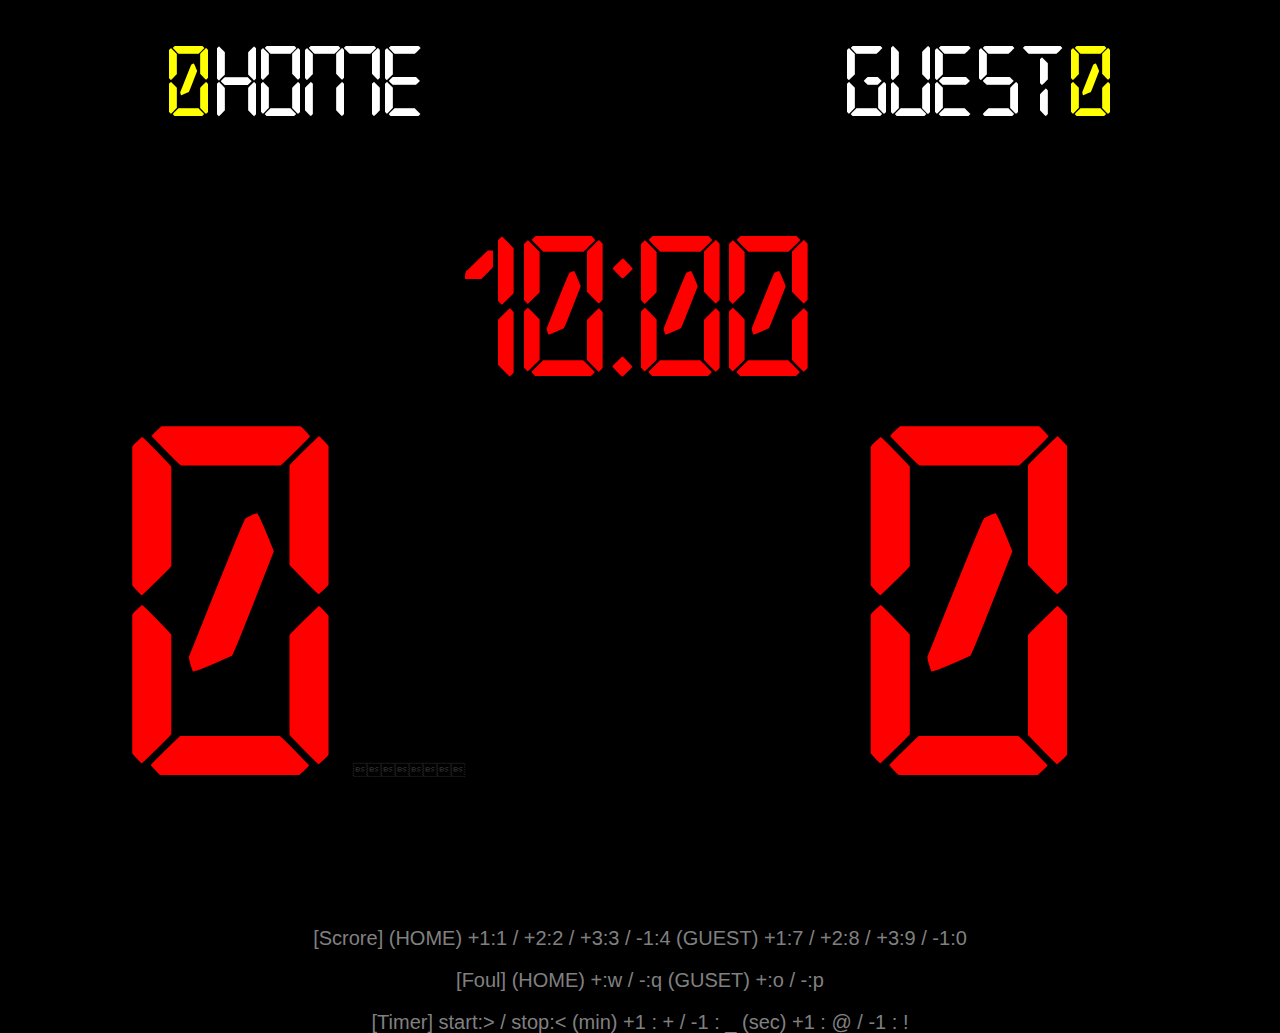
<file: final_project/index.html>
<!DOCTYPE html>
<html lang="en">
<head>
  <meta charset="UTF-8">
  <meta name="viewport" content="width=device-width, initial-scale=1.0">
  <meta http-equiv="X-UA-Compatible" content="ie=edge">

  <!-- jQuery -->
  <script
  src="https://code.jquery.com/jquery-3.2.1.min.js"
  integrity="sha256-hwg4gsxgFZhOsEEamdOYGBf13FyQuiTwlAQgxVSNgt4="
  crossorigin="anonymous"></script>

  <!-- bootstrap CSS -->
  <link rel="stylesheet" href="https://maxcdn.bootstrapcdn.com/bootstrap/3.3.7/css/bootstrap.min.css" integrity="sha384-BVYiiSIFeK1dGmJRAkycuHAHRg32OmUcww7on3RYdg4Va+PmSTsz/K68vbdEjh4u" crossorigin="anonymous">

  
  <title>籃球計分器</title>
  <link rel="stylesheet" href="style.css">  
</head>
<body>

  <div class="container">

  <!-- 球隊名稱&犯規 -->
    <div class="row text-center">
      <div class="col-md-5">
        <span class="foul-font" id ="foulOne">0</span>
        <span class="team-font">HOME</span>
      </div>

      <div class="col-md-5 col-md-offset-2">
        <span class="team-font">GUEST</span>
        <span class="foul-font" id ="foulTwo">0</span>
      </div>
    </div>

<!-- 大錶 -->
    <div class="row">

      <div class ="col text-center">
  
        <p class="timer"><span id ="time-font" class="min">10</span><span id ="time-font">:</span><span id ="time-font" class="sec">00</span>

      </div>
    </div>

<!-- 比分 -->
    <div class="row">

      <div class="col-md-5 text-center">
        <span class="score-font" id="scoreOne">0</span>
      </div>

      <div class="col-md-5 col-md-offset-2 text-center">
        <span class="score-font" id="scoreTwo">0</span>
      </div>
    </div>

<!-- 使用說明 -->
    <div class="row">

      <div class ="col text-center">
        
        <h1>[Scrore] (HOME) +1:1 / +2:2 / +3:3 / -1:4 (GUEST) +1:7 / +2:8 / +3:9 / -1:0</h1>
        <h1>[Foul] (HOME) +:w / -:q (GUSET) +:o / -:p</h1>
        <h1>[Timer] start:> / stop:< (min) +1 : + / -1 : _ (sec) +1 : @ / -1 : !

      </div>
    </div>
    
  </div>

  <script src="index.js"></script>
</body>
</html>
</file>
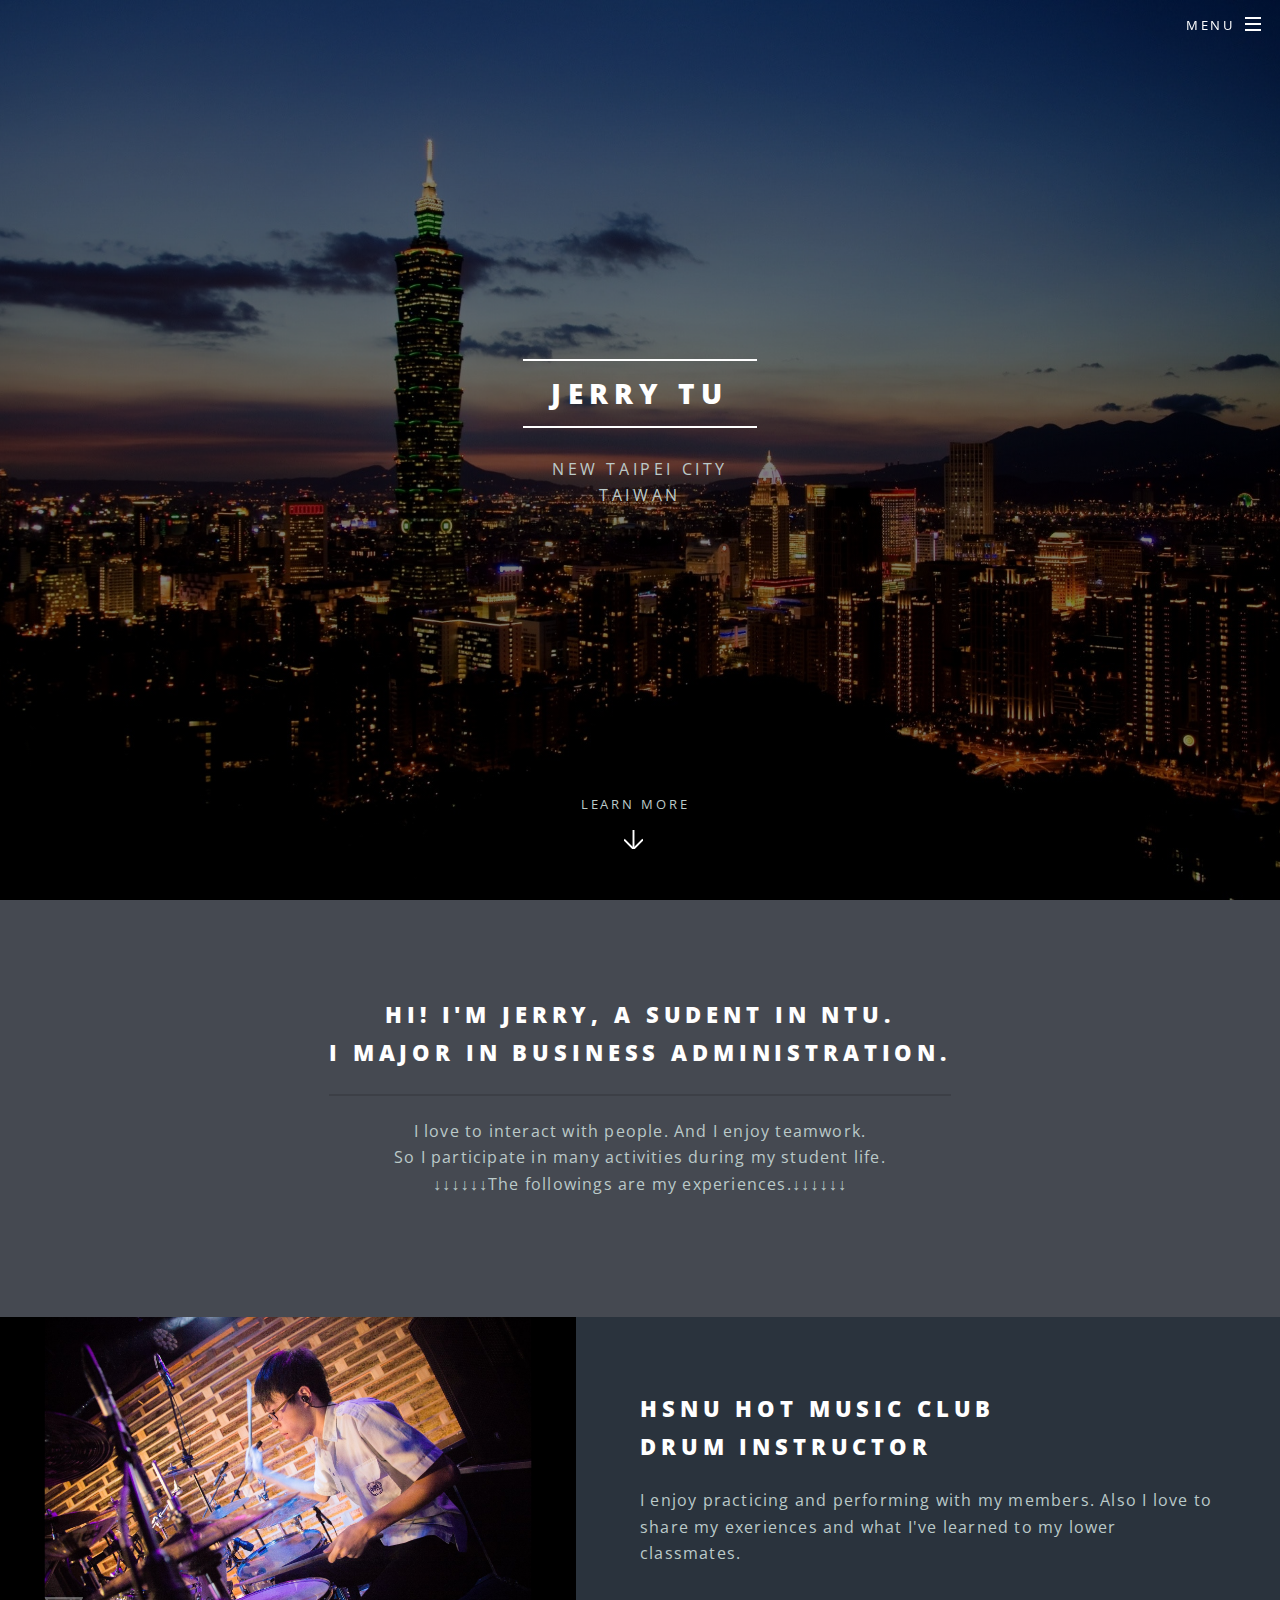
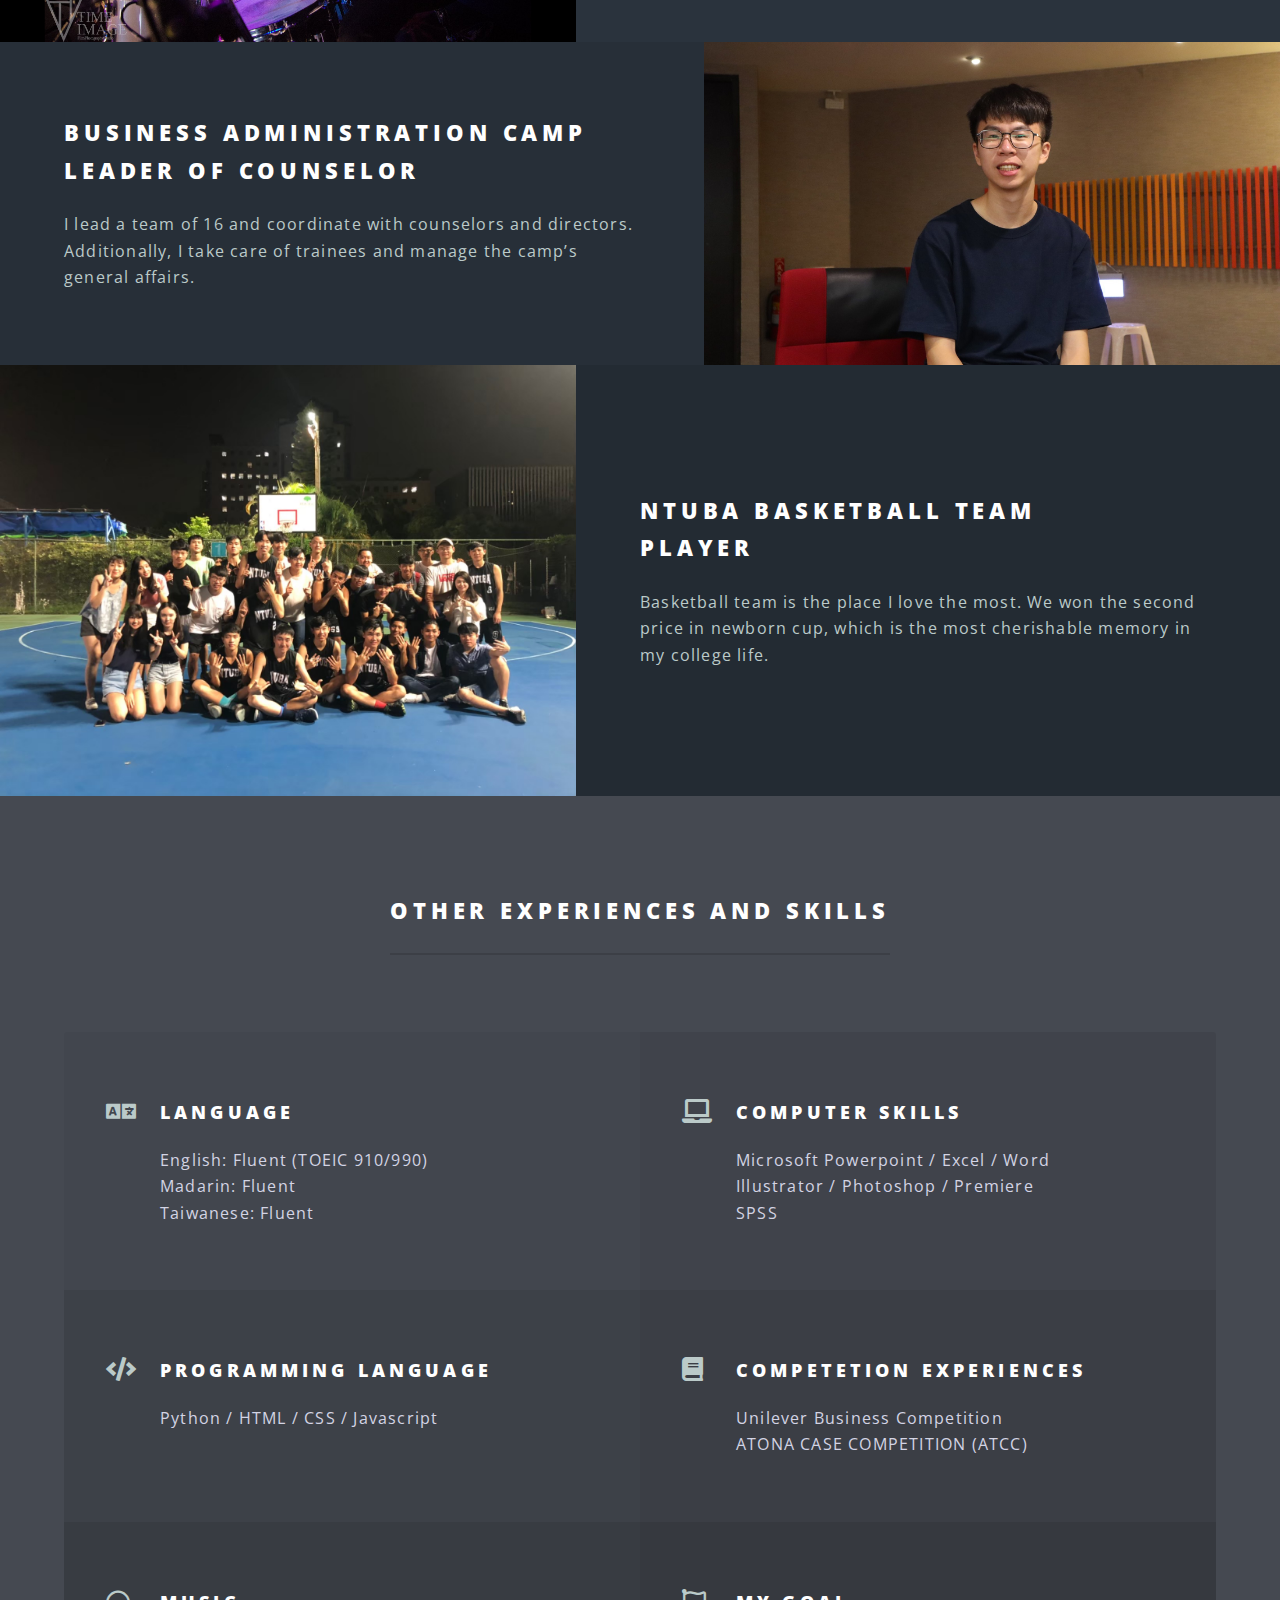
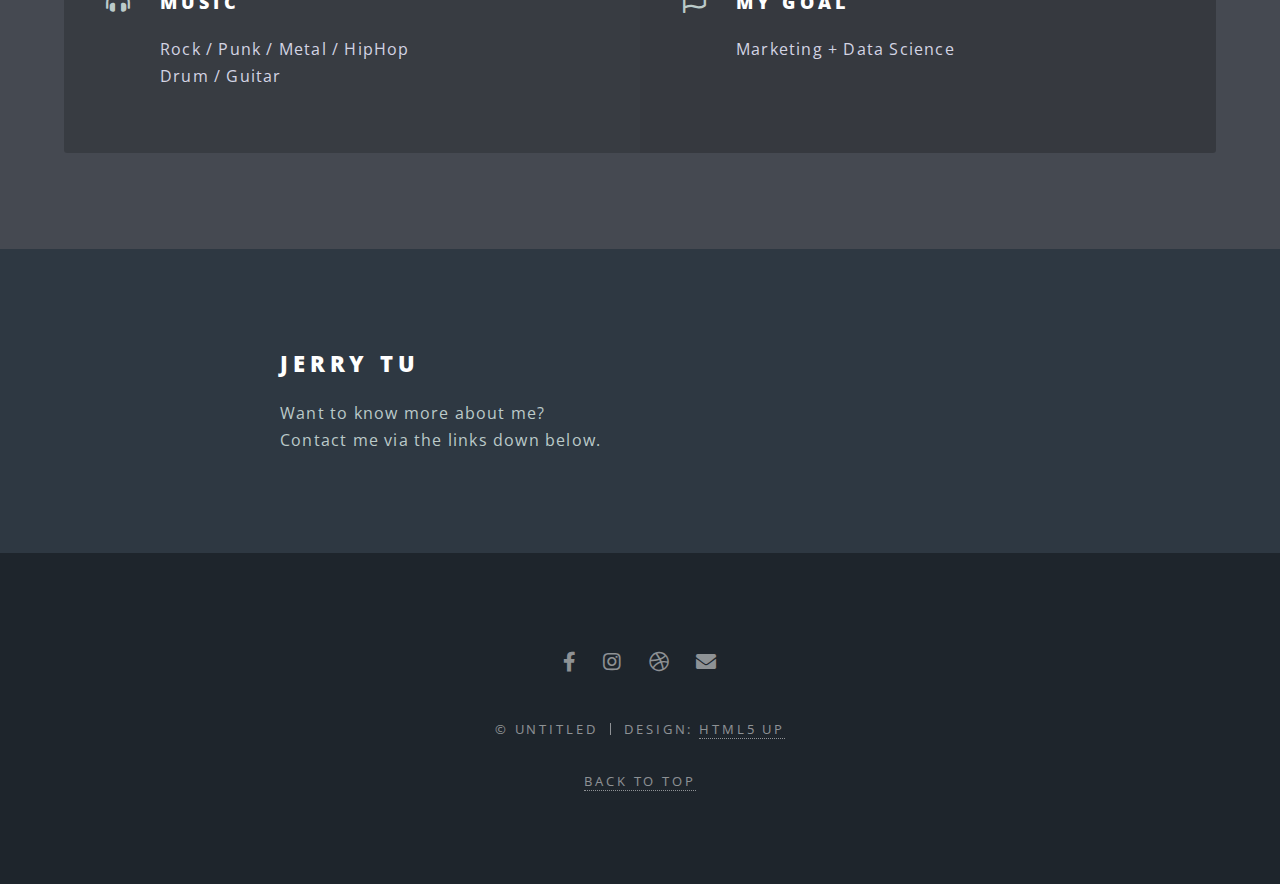
<file: online resume/index.html>
<!DOCTYPE HTML>
<!--
	Spectral by HTML5 UP
	html5up.net | @ajlkn
	Free for personal and commercial use under the CCA 3.0 license (html5up.net/license)
-->
<html>
	<head>
		<title>Jerry Tu</title>
		<meta charset="utf-8" />
		<meta name="viewport" content="width=device-width, initial-scale=1, user-scalable=no" />
		<link rel="stylesheet" href="assets/css/main.css" />
		<noscript><link rel="stylesheet" href="assets/css/noscript.css" /></noscript>
	</head>
	<body class="landing is-preload">

		<!-- Page Wrapper -->
			<div id="page-wrapper">

				<!-- Header -->
					<header id="header" class="alt">
						<h1><a href="index.html">Jerry Tu</a></h1>
						<nav id="nav">
							<ul>
								<li class="special">
									<a href="#menu" class="menuToggle"><span>Menu</span></a>
									<div id="menu">
										<ul>
											<li><a href="#banner" class="more scrolly">Home</a></li>
											<li><a href="#one" class="more scrolly">1. Introduction</a></li>
											<li><a href="#two" class="more scrolly">2. Experiences</a></li>
											<li><a href="#three" class="more scrolly">3. Experiences and Skills</a></li>
											<li><a href="https://www.facebook.com/jerry.tu.754">Facebook</a></li>
											<li><a href="https://www.instagram.com/wrayth_0609/">Instagram</a></li>
											<li><a href="mailto:jerrytu0609@gmail.com">Mail</a></li>
										</ul>
									</div>
								</li>
							</ul>
						</nav>
					</header>

				<!-- Banner -->
					<section id="banner">
						<div class="inner">
							<h2>Jerry Tu</h2>
							<p>New Taipei City<br />
							Taiwan</p>
						</div>
						<a href="#one" class="more scrolly">Learn More</a>
					</section>

				<!-- One -->
					<section id="one" class="wrapper style1 special">
						<div class="inner">
							<header class="major">
								<h2>Hi! I'm Jerry, a sudent in NTU.<br />
								I major in business administration.</h2>
								<p>I love to interact with people. And I enjoy teamwork.<br />
								So I participate in many activities during my student life.<br />
								↓↓↓↓↓↓The followings are my experiences.↓↓↓↓↓↓</p>
							</header>
						</div>
					</section>

				<!-- Two -->
					<section id="two" class="wrapper alt style2">
						<section class="spotlight">
							<div class="image"><img src="images/IMG_2576.PNG" alt="" /></div><div class="content">
								<h2>HSNU Hot Music Club<br />
								Drum Instructor</h2>
								<p>I enjoy practicing and performing with my members. Also I love to share my exeriences and what I've learned to my lower classmates.</p>
							</div>
						</section>
						<section class="spotlight">
							<div class="image"><img src="images/65859941_1333055730182177_6651417647164424192_o.jpg" alt="" /></div><div class="content">
								<h2>Business Administration Camp<br />
								leader of Counselor</h2>
								<p>I lead a team of 16 and coordinate with counselors and directors. Additionally, I take care of trainees and manage the camp’s general affairs.</p>
							</div>
						</section>
						<section class="spotlight">
							<div class="image"><img src="images/2019530_200605_0026.jpg" alt="" /></div><div class="content">
								<h2>NTUBA Basketball Team<br />
								Player</h2>
								<p>Basketball team is the place I love the most. We won the second price in newborn cup, which is the most cherishable memory in my college life.</p>
							</div>
						</section>
					</section>

				<!-- Three -->
					<section id="three" class="wrapper style3 special">
						<div class="inner">
							<header class="major">
								<h2>Other Experiences and Skills</h2>
							</header>
							<ul class="features">
								<li class="icon solid fa-language">
									<h3>Language</h3>
									<p>English: Fluent (TOEIC 910/990)<br />
										Madarin: Fluent<br />
										Taiwanese: Fluent</p>
								</li>
								<li class="icon solid fa-laptop">
									<h3>Computer Skills</h3>
									<p>Microsoft Powerpoint / Excel / Word<br />
										Illustrator / Photoshop / Premiere<br />
										SPSS</p>
								</li>
								<li class="icon solid fa-code">
									<h3>Programming Language</h3>
									<p>Python / HTML / CSS / Javascript</p>
								</li>
								<li class="icon solid fa-book">
									<h3>Competetion Experiences</h3>
									<p>Unilever Business Competition<br />
										ATONA CASE COMPETITION (ATCC)</p>
								</li>
								<li class="icon solid fa-headphones-alt">
									<h3>Music</h3>
									<p>Rock / Punk / Metal / HipHop<br />
										Drum / Guitar
									</p>
								</li>
								<li class="icon fa-flag">
									<h3>My Goal</h3>
									<p>Marketing + Data Science</p>
								</li>
							</ul>
						</div>
					</section>

				<!-- CTA -->
					<section id="cta" class="wrapper style4">
						<div class="inner">
							<header>
								<h2>Jerry Tu</h2>
								<p>Want to know more about me?<br />
									Contact me via the links down below.</p>
							</header>
						</div>
					</section>

				<!-- Footer -->
					<footer id="footer">
						<ul class="icons">
							<li><a href="https://www.facebook.com/jerry.tu.754" class="icon brands fa-facebook-f"><span class="label">Facebook</span></a></li>
							<li><a href="https://www.instagram.com/wrayth_0609/" class="icon brands fa-instagram"><span class="label">Instagram</span></a></li>
							<li><a href="https://www.facebook.com/%E5%8F%B0%E5%A4%A7%E5%B7%A5%E7%AE%A1%E7%B3%BB%E7%B1%83-NTUBA-1884668498292221" class="icon brands fa-dribbble"><span class="label">Dribbble</span></a></li>
							<li><a href="mailto:jerrytu0609@gmail.com" class="icon solid fa-envelope"><span class="label">Email</span></a></li>
						</ul>
						<ul class="copyright">
							<li>&copy; Untitled</li><li>Design: <a href="http://html5up.net">HTML5 UP</a></li>
						</ul>
						<ul class="copyright">
							<li><a href="#banner" class="more scrolly">Back To Top</a></li>
						</ul>
					</footer>

			</div>

		<!-- Scripts -->
			<script src="assets/js/jquery.min.js"></script>
			<script src="assets/js/jquery.scrollex.min.js"></script>
			<script src="assets/js/jquery.scrolly.min.js"></script>
			<script src="assets/js/browser.min.js"></script>
			<script src="assets/js/breakpoints.min.js"></script>
			<script src="assets/js/util.js"></script>
			<script src="assets/js/main.js"></script>

	</body>
</html>
</file>
<file: final_project/style.css>
body {
  margin:0;
    padding:0;
    background: black;
    -moz-background-size: cover;
    background-size: cover;
}

@font-face {
  font-family: 'LCD';
  src: url(open-24-display-st.ttf);
}

h1 {
  font-size: 20px;
  color: gray
}

.col {
  height: 50px
}

.team-font {
  font-size: 100px;
  font-family: 'LCD';
  color: white;
}

.foul-font {
  font-size: 100px;
  font-family: 'LCD';
  color: yellow;
}

#time-font {
  font-size: 200px;
  font-family: 'LCD';
  color: red;
}

.score-font {
  font-size: 500px;
  font-family: 'LCD';
  color: red;
}
</file>
<file: online resume/assets/css/noscript.css>
/*
	Spectral by HTML5 UP
	html5up.net | @ajlkn
	Free for personal and commercial use under the CCA 3.0 license (html5up.net/license)
*/

/* Banner */

	body.is-preload #banner h2 {
		-moz-transform: none;
		-webkit-transform: none;
		-ms-transform: none;
		transform: none;
		opacity: 1;
	}

		body.is-preload #banner h2:before, body.is-preload #banner h2:after {
			width: 100%;
		}

	body.is-preload #banner .more {
		-moz-transform: none;
		-webkit-transform: none;
		-ms-transform: none;
		transform: none;
		opacity: 1;
	}

	body.is-preload #banner:after {
		opacity: 0;
	}
</file>
<file: online resume/assets/css/main.css>
@import url(fontawesome-all.min.css);
@import url("https://fonts.googleapis.com/css?family=Open+Sans:400,400italic,600,600italic,800,800italic");

/*
	Spectral by HTML5 UP
	html5up.net | @ajlkn
	Free for personal and commercial use under the CCA 3.0 license (html5up.net/license)
*/

html, body, div, span, applet, object,
iframe, h1, h2, h3, h4, h5, h6, p, blockquote,
pre, a, abbr, acronym, address, big, cite,
code, del, dfn, em, img, ins, kbd, q, s, samp,
small, strike, strong, sub, sup, tt, var, b,
u, i, center, dl, dt, dd, ol, ul, li, fieldset,
form, label, legend, table, caption, tbody,
tfoot, thead, tr, th, td, article, aside,
canvas, details, embed, figure, figcaption,
footer, header, hgroup, menu, nav, output, ruby,
section, summary, time, mark, audio, video {
	margin: 0;
	padding: 0;
	border: 0;
	font-size: 100%;
	font: inherit;
	vertical-align: baseline;}

article, aside, details, figcaption, figure,
footer, header, hgroup, menu, nav, section {
	display: block;}

body {
	line-height: 1;
}

ol, ul {
	list-style: none;
}

blockquote, q {
	quotes: none;
}

	blockquote:before, blockquote:after, q:before, q:after {
		content: '';
		content: none;
	}

table {
	border-collapse: collapse;
	border-spacing: 0;
}

body {
	-webkit-text-size-adjust: none;
}

mark {
	background-color: transparent;
	color: inherit;
}

input::-moz-focus-inner {
	border: 0;
	padding: 0;
}

input, select, textarea {
	-moz-appearance: none;
	-webkit-appearance: none;
	-ms-appearance: none;
	appearance: none;
}

/* Basic */

	@-ms-viewport {
		width: device-width;
	}

	html {
		box-sizing: border-box;
	}

	*, *:before, *:after {
		box-sizing: inherit;
	}

	body {
		background: #2e3842;
	}

		body.is-preload *, body.is-preload *:before, body.is-preload *:after {
			-moz-animation: none !important;
			-webkit-animation: none !important;
			-ms-animation: none !important;
			animation: none !important;
			-moz-transition: none !important;
			-webkit-transition: none !important;
			-ms-transition: none !important;
			transition: none !important;
		}

	body, input, select, textarea {
		color: #bbcac9;
		font-family: "Open Sans", Helvetica, sans-serif;
		font-size: 15pt;
		font-weight: 400;
		letter-spacing: 0.075em;
		line-height: 1.65em;
	}

		@media screen and (max-width: 1680px) {

			body, input, select, textarea {
				font-size: 13pt;
			}

		}

		@media screen and (max-width: 1280px) {

			body, input, select, textarea {
				font-size: 12pt;
			}

		}

		@media screen and (max-width: 736px) {

			body, input, select, textarea {
				font-size: 11pt;
				letter-spacing: 0.0375em;
			}

		}

	a {
		-moz-transition: color 0.2s ease, border-bottom-color 0.2s ease;
		-webkit-transition: color 0.2s ease, border-bottom-color 0.2s ease;
		-ms-transition: color 0.2s ease, border-bottom-color 0.2s ease;
		transition: color 0.2s ease, border-bottom-color 0.2s ease;
		border-bottom: dotted 1px;
		color: inherit;
		text-decoration: none;
	}

		a:hover {
			border-bottom-color: transparent;
		}

	strong, b {
		color: #fff;
		font-weight: 600;
	}

	em, i {
		font-style: italic;
	}

	p {
		margin: 0 0 2em 0;
	}

	h1, h2, h3, h4, h5, h6 {
		color: #fff;
		font-weight: 800;
		letter-spacing: 0.225em;
		line-height: 1em;
		margin: 0 0 1em 0;
		text-transform: uppercase;
	}

		h1 a, h2 a, h3 a, h4 a, h5 a, h6 a {
			color: inherit;
			text-decoration: none;
		}

	h2 {
		font-size: 1.35em;
		line-height: 1.75em;
	}

		@media screen and (max-width: 736px) {

			h2 {
				font-size: 1.1em;
				line-height: 1.65em;
			}

		}

	h3 {
		font-size: 1.15em;
		line-height: 1.75em;
	}

		@media screen and (max-width: 736px) {

			h3 {
				font-size: 1em;
				line-height: 1.65em;
			}

		}

	h4 {
		font-size: 1em;
		line-height: 1.5em;
	}

	h5 {
		font-size: 0.8em;
		line-height: 1.5em;
	}

	h6 {
		font-size: 0.7em;
		line-height: 1.5em;
	}

	sub {
		font-size: 0.8em;
		position: relative;
		top: 0.5em;
	}

	sup {
		font-size: 0.8em;
		position: relative;
		top: -0.5em;
	}

	hr {
		border: 0;
		border-bottom: solid 2px #fff;
		margin: 3em 0;
	}

		hr.major {
			margin: 4.5em 0;
		}

	blockquote {
		border-left: solid 4px #fff;
		font-style: italic;
		margin: 0 0 2em 0;
		padding: 0.5em 0 0.5em 2em;
	}

	code {
		background: rgba(144, 144, 144, 0.25);
		border-radius: 3px;
		font-family: "Courier New", monospace;
		font-size: 0.9em;
		letter-spacing: 0;
		margin: 0 0.25em;
		padding: 0.25em 0.65em;
	}

	pre {
		-webkit-overflow-scrolling: touch;
		font-family: "Courier New", monospace;
		font-size: 0.9em;
		margin: 0 0 2em 0;
	}

		pre code {
			display: block;
			line-height: 1.75em;
			padding: 1em 1.5em;
			overflow-x: auto;
		}

	.align-left {
		text-align: left;
	}

	.align-center {
		text-align: center;
	}

	.align-right {
		text-align: right;
	}

/* Row */

	.row {
		display: flex;
		flex-wrap: wrap;
		box-sizing: border-box;
		align-items: stretch;
	}

		.row > * {
			box-sizing: border-box;
		}

		.row.gtr-uniform > * > :last-child {
			margin-bottom: 0;
		}

		.row.aln-left {
			justify-content: flex-start;
		}

		.row.aln-center {
			justify-content: center;
		}

		.row.aln-right {
			justify-content: flex-end;
		}

		.row.aln-top {
			align-items: flex-start;
		}

		.row.aln-middle {
			align-items: center;
		}

		.row.aln-bottom {
			align-items: flex-end;
		}

		.row > .imp {
			order: -1;
		}

		.row > .col-1 {
			width: 8.33333%;
		}

		.row > .off-1 {
			margin-left: 8.33333%;
		}

		.row > .col-2 {
			width: 16.66667%;
		}

		.row > .off-2 {
			margin-left: 16.66667%;
		}

		.row > .col-3 {
			width: 25%;
		}

		.row > .off-3 {
			margin-left: 25%;
		}

		.row > .col-4 {
			width: 33.33333%;
		}

		.row > .off-4 {
			margin-left: 33.33333%;
		}

		.row > .col-5 {
			width: 41.66667%;
		}

		.row > .off-5 {
			margin-left: 41.66667%;
		}

		.row > .col-6 {
			width: 50%;
		}

		.row > .off-6 {
			margin-left: 50%;
		}

		.row > .col-7 {
			width: 58.33333%;
		}

		.row > .off-7 {
			margin-left: 58.33333%;
		}

		.row > .col-8 {
			width: 66.66667%;
		}

		.row > .off-8 {
			margin-left: 66.66667%;
		}

		.row > .col-9 {
			width: 75%;
		}

		.row > .off-9 {
			margin-left: 75%;
		}

		.row > .col-10 {
			width: 83.33333%;
		}

		.row > .off-10 {
			margin-left: 83.33333%;
		}

		.row > .col-11 {
			width: 91.66667%;
		}

		.row > .off-11 {
			margin-left: 91.66667%;
		}

		.row > .col-12 {
			width: 100%;
		}

		.row > .off-12 {
			margin-left: 100%;
		}

		.row.gtr-0 {
			margin-top: 0;
			margin-left: 0em;
		}

			.row.gtr-0 > * {
				padding: 0 0 0 0em;
			}

			.row.gtr-0.gtr-uniform {
				margin-top: 0em;
			}

				.row.gtr-0.gtr-uniform > * {
					padding-top: 0em;
				}

		.row.gtr-25 {
			margin-top: 0;
			margin-left: -0.375em;
		}

			.row.gtr-25 > * {
				padding: 0 0 0 0.375em;
			}

			.row.gtr-25.gtr-uniform {
				margin-top: -0.375em;
			}

				.row.gtr-25.gtr-uniform > * {
					padding-top: 0.375em;
				}

		.row.gtr-50 {
			margin-top: 0;
			margin-left: -0.75em;
		}

			.row.gtr-50 > * {
				padding: 0 0 0 0.75em;
			}

			.row.gtr-50.gtr-uniform {
				margin-top: -0.75em;
			}

				.row.gtr-50.gtr-uniform > * {
					padding-top: 0.75em;
				}

		.row {
			margin-top: 0;
			margin-left: -1.5em;
		}

			.row > * {
				padding: 0 0 0 1.5em;
			}

			.row.gtr-uniform {
				margin-top: -1.5em;
			}

				.row.gtr-uniform > * {
					padding-top: 1.5em;
				}

		.row.gtr-150 {
			margin-top: 0;
			margin-left: -2.25em;
		}

			.row.gtr-150 > * {
				padding: 0 0 0 2.25em;
			}

			.row.gtr-150.gtr-uniform {
				margin-top: -2.25em;
			}

				.row.gtr-150.gtr-uniform > * {
					padding-top: 2.25em;
				}

		.row.gtr-200 {
			margin-top: 0;
			margin-left: -3em;
		}

			.row.gtr-200 > * {
				padding: 0 0 0 3em;
			}

			.row.gtr-200.gtr-uniform {
				margin-top: -3em;
			}

				.row.gtr-200.gtr-uniform > * {
					padding-top: 3em;
				}

		@media screen and (max-width: 1680px) {

			.row {
				display: flex;
				flex-wrap: wrap;
				box-sizing: border-box;
				align-items: stretch;
			}

				.row > * {
					box-sizing: border-box;
				}

				.row.gtr-uniform > * > :last-child {
					margin-bottom: 0;
				}

				.row.aln-left {
					justify-content: flex-start;
				}

				.row.aln-center {
					justify-content: center;
				}

				.row.aln-right {
					justify-content: flex-end;
				}

				.row.aln-top {
					align-items: flex-start;
				}

				.row.aln-middle {
					align-items: center;
				}

				.row.aln-bottom {
					align-items: flex-end;
				}

				.row > .imp-xlarge {
					order: -1;
				}

				.row > .col-1-xlarge {
					width: 8.33333%;
				}

				.row > .off-1-xlarge {
					margin-left: 8.33333%;
				}

				.row > .col-2-xlarge {
					width: 16.66667%;
				}

				.row > .off-2-xlarge {
					margin-left: 16.66667%;
				}

				.row > .col-3-xlarge {
					width: 25%;
				}

				.row > .off-3-xlarge {
					margin-left: 25%;
				}

				.row > .col-4-xlarge {
					width: 33.33333%;
				}

				.row > .off-4-xlarge {
					margin-left: 33.33333%;
				}

				.row > .col-5-xlarge {
					width: 41.66667%;
				}

				.row > .off-5-xlarge {
					margin-left: 41.66667%;
				}

				.row > .col-6-xlarge {
					width: 50%;
				}

				.row > .off-6-xlarge {
					margin-left: 50%;
				}

				.row > .col-7-xlarge {
					width: 58.33333%;
				}

				.row > .off-7-xlarge {
					margin-left: 58.33333%;
				}

				.row > .col-8-xlarge {
					width: 66.66667%;
				}

				.row > .off-8-xlarge {
					margin-left: 66.66667%;
				}

				.row > .col-9-xlarge {
					width: 75%;
				}

				.row > .off-9-xlarge {
					margin-left: 75%;
				}

				.row > .col-10-xlarge {
					width: 83.33333%;
				}

				.row > .off-10-xlarge {
					margin-left: 83.33333%;
				}

				.row > .col-11-xlarge {
					width: 91.66667%;
				}

				.row > .off-11-xlarge {
					margin-left: 91.66667%;
				}

				.row > .col-12-xlarge {
					width: 100%;
				}

				.row > .off-12-xlarge {
					margin-left: 100%;
				}

				.row.gtr-0 {
					margin-top: 0;
					margin-left: 0em;
				}

					.row.gtr-0 > * {
						padding: 0 0 0 0em;
					}

					.row.gtr-0.gtr-uniform {
						margin-top: 0em;
					}

						.row.gtr-0.gtr-uniform > * {
							padding-top: 0em;
						}

				.row.gtr-25 {
					margin-top: 0;
					margin-left: -0.375em;
				}

					.row.gtr-25 > * {
						padding: 0 0 0 0.375em;
					}

					.row.gtr-25.gtr-uniform {
						margin-top: -0.375em;
					}

						.row.gtr-25.gtr-uniform > * {
							padding-top: 0.375em;
						}

				.row.gtr-50 {
					margin-top: 0;
					margin-left: -0.75em;
				}

					.row.gtr-50 > * {
						padding: 0 0 0 0.75em;
					}

					.row.gtr-50.gtr-uniform {
						margin-top: -0.75em;
					}

						.row.gtr-50.gtr-uniform > * {
							padding-top: 0.75em;
						}

				.row {
					margin-top: 0;
					margin-left: -1.5em;
				}

					.row > * {
						padding: 0 0 0 1.5em;
					}

					.row.gtr-uniform {
						margin-top: -1.5em;
					}

						.row.gtr-uniform > * {
							padding-top: 1.5em;
						}

				.row.gtr-150 {
					margin-top: 0;
					margin-left: -2.25em;
				}

					.row.gtr-150 > * {
						padding: 0 0 0 2.25em;
					}

					.row.gtr-150.gtr-uniform {
						margin-top: -2.25em;
					}

						.row.gtr-150.gtr-uniform > * {
							padding-top: 2.25em;
						}

				.row.gtr-200 {
					margin-top: 0;
					margin-left: -3em;
				}

					.row.gtr-200 > * {
						padding: 0 0 0 3em;
					}

					.row.gtr-200.gtr-uniform {
						margin-top: -3em;
					}

						.row.gtr-200.gtr-uniform > * {
							padding-top: 3em;
						}

		}

		@media screen and (max-width: 1280px) {

			.row {
				display: flex;
				flex-wrap: wrap;
				box-sizing: border-box;
				align-items: stretch;
			}

				.row > * {
					box-sizing: border-box;
				}

				.row.gtr-uniform > * > :last-child {
					margin-bottom: 0;
				}

				.row.aln-left {
					justify-content: flex-start;
				}

				.row.aln-center {
					justify-content: center;
				}

				.row.aln-right {
					justify-content: flex-end;
				}

				.row.aln-top {
					align-items: flex-start;
				}

				.row.aln-middle {
					align-items: center;
				}

				.row.aln-bottom {
					align-items: flex-end;
				}

				.row > .imp-large {
					order: -1;
				}

				.row > .col-1-large {
					width: 8.33333%;
				}

				.row > .off-1-large {
					margin-left: 8.33333%;
				}

				.row > .col-2-large {
					width: 16.66667%;
				}

				.row > .off-2-large {
					margin-left: 16.66667%;
				}

				.row > .col-3-large {
					width: 25%;
				}

				.row > .off-3-large {
					margin-left: 25%;
				}

				.row > .col-4-large {
					width: 33.33333%;
				}

				.row > .off-4-large {
					margin-left: 33.33333%;
				}

				.row > .col-5-large {
					width: 41.66667%;
				}

				.row > .off-5-large {
					margin-left: 41.66667%;
				}

				.row > .col-6-large {
					width: 50%;
				}

				.row > .off-6-large {
					margin-left: 50%;
				}

				.row > .col-7-large {
					width: 58.33333%;
				}

				.row > .off-7-large {
					margin-left: 58.33333%;
				}

				.row > .col-8-large {
					width: 66.66667%;
				}

				.row > .off-8-large {
					margin-left: 66.66667%;
				}

				.row > .col-9-large {
					width: 75%;
				}

				.row > .off-9-large {
					margin-left: 75%;
				}

				.row > .col-10-large {
					width: 83.33333%;
				}

				.row > .off-10-large {
					margin-left: 83.33333%;
				}

				.row > .col-11-large {
					width: 91.66667%;
				}

				.row > .off-11-large {
					margin-left: 91.66667%;
				}

				.row > .col-12-large {
					width: 100%;
				}

				.row > .off-12-large {
					margin-left: 100%;
				}

				.row.gtr-0 {
					margin-top: 0;
					margin-left: 0em;
				}

					.row.gtr-0 > * {
						padding: 0 0 0 0em;
					}

					.row.gtr-0.gtr-uniform {
						margin-top: 0em;
					}

						.row.gtr-0.gtr-uniform > * {
							padding-top: 0em;
						}

				.row.gtr-25 {
					margin-top: 0;
					margin-left: -0.375em;
				}

					.row.gtr-25 > * {
						padding: 0 0 0 0.375em;
					}

					.row.gtr-25.gtr-uniform {
						margin-top: -0.375em;
					}

						.row.gtr-25.gtr-uniform > * {
							padding-top: 0.375em;
						}

				.row.gtr-50 {
					margin-top: 0;
					margin-left: -0.75em;
				}

					.row.gtr-50 > * {
						padding: 0 0 0 0.75em;
					}

					.row.gtr-50.gtr-uniform {
						margin-top: -0.75em;
					}

						.row.gtr-50.gtr-uniform > * {
							padding-top: 0.75em;
						}

				.row {
					margin-top: 0;
					margin-left: -1.5em;
				}

					.row > * {
						padding: 0 0 0 1.5em;
					}

					.row.gtr-uniform {
						margin-top: -1.5em;
					}

						.row.gtr-uniform > * {
							padding-top: 1.5em;
						}

				.row.gtr-150 {
					margin-top: 0;
					margin-left: -2.25em;
				}

					.row.gtr-150 > * {
						padding: 0 0 0 2.25em;
					}

					.row.gtr-150.gtr-uniform {
						margin-top: -2.25em;
					}

						.row.gtr-150.gtr-uniform > * {
							padding-top: 2.25em;
						}

				.row.gtr-200 {
					margin-top: 0;
					margin-left: -3em;
				}

					.row.gtr-200 > * {
						padding: 0 0 0 3em;
					}

					.row.gtr-200.gtr-uniform {
						margin-top: -3em;
					}

						.row.gtr-200.gtr-uniform > * {
							padding-top: 3em;
						}

		}

		@media screen and (max-width: 980px) {

			.row {
				display: flex;
				flex-wrap: wrap;
				box-sizing: border-box;
				align-items: stretch;
			}

				.row > * {
					box-sizing: border-box;
				}

				.row.gtr-uniform > * > :last-child {
					margin-bottom: 0;
				}

				.row.aln-left {
					justify-content: flex-start;
				}

				.row.aln-center {
					justify-content: center;
				}

				.row.aln-right {
					justify-content: flex-end;
				}

				.row.aln-top {
					align-items: flex-start;
				}

				.row.aln-middle {
					align-items: center;
				}

				.row.aln-bottom {
					align-items: flex-end;
				}

				.row > .imp-medium {
					order: -1;
				}

				.row > .col-1-medium {
					width: 8.33333%;
				}

				.row > .off-1-medium {
					margin-left: 8.33333%;
				}

				.row > .col-2-medium {
					width: 16.66667%;
				}

				.row > .off-2-medium {
					margin-left: 16.66667%;
				}

				.row > .col-3-medium {
					width: 25%;
				}

				.row > .off-3-medium {
					margin-left: 25%;
				}

				.row > .col-4-medium {
					width: 33.33333%;
				}

				.row > .off-4-medium {
					margin-left: 33.33333%;
				}

				.row > .col-5-medium {
					width: 41.66667%;
				}

				.row > .off-5-medium {
					margin-left: 41.66667%;
				}

				.row > .col-6-medium {
					width: 50%;
				}

				.row > .off-6-medium {
					margin-left: 50%;
				}

				.row > .col-7-medium {
					width: 58.33333%;
				}

				.row > .off-7-medium {
					margin-left: 58.33333%;
				}

				.row > .col-8-medium {
					width: 66.66667%;
				}

				.row > .off-8-medium {
					margin-left: 66.66667%;
				}

				.row > .col-9-medium {
					width: 75%;
				}

				.row > .off-9-medium {
					margin-left: 75%;
				}

				.row > .col-10-medium {
					width: 83.33333%;
				}

				.row > .off-10-medium {
					margin-left: 83.33333%;
				}

				.row > .col-11-medium {
					width: 91.66667%;
				}

				.row > .off-11-medium {
					margin-left: 91.66667%;
				}

				.row > .col-12-medium {
					width: 100%;
				}

				.row > .off-12-medium {
					margin-left: 100%;
				}

				.row.gtr-0 {
					margin-top: 0;
					margin-left: 0em;
				}

					.row.gtr-0 > * {
						padding: 0 0 0 0em;
					}

					.row.gtr-0.gtr-uniform {
						margin-top: 0em;
					}

						.row.gtr-0.gtr-uniform > * {
							padding-top: 0em;
						}

				.row.gtr-25 {
					margin-top: 0;
					margin-left: -0.375em;
				}

					.row.gtr-25 > * {
						padding: 0 0 0 0.375em;
					}

					.row.gtr-25.gtr-uniform {
						margin-top: -0.375em;
					}

						.row.gtr-25.gtr-uniform > * {
							padding-top: 0.375em;
						}

				.row.gtr-50 {
					margin-top: 0;
					margin-left: -0.75em;
				}

					.row.gtr-50 > * {
						padding: 0 0 0 0.75em;
					}

					.row.gtr-50.gtr-uniform {
						margin-top: -0.75em;
					}

						.row.gtr-50.gtr-uniform > * {
							padding-top: 0.75em;
						}

				.row {
					margin-top: 0;
					margin-left: -1.5em;
				}

					.row > * {
						padding: 0 0 0 1.5em;
					}

					.row.gtr-uniform {
						margin-top: -1.5em;
					}

						.row.gtr-uniform > * {
							padding-top: 1.5em;
						}

				.row.gtr-150 {
					margin-top: 0;
					margin-left: -2.25em;
				}

					.row.gtr-150 > * {
						padding: 0 0 0 2.25em;
					}

					.row.gtr-150.gtr-uniform {
						margin-top: -2.25em;
					}

						.row.gtr-150.gtr-uniform > * {
							padding-top: 2.25em;
						}

				.row.gtr-200 {
					margin-top: 0;
					margin-left: -3em;
				}

					.row.gtr-200 > * {
						padding: 0 0 0 3em;
					}

					.row.gtr-200.gtr-uniform {
						margin-top: -3em;
					}

						.row.gtr-200.gtr-uniform > * {
							padding-top: 3em;
						}

		}

		@media screen and (max-width: 736px) {

			.row {
				display: flex;
				flex-wrap: wrap;
				box-sizing: border-box;
				align-items: stretch;
			}

				.row > * {
					box-sizing: border-box;
				}

				.row.gtr-uniform > * > :last-child {
					margin-bottom: 0;
				}

				.row.aln-left {
					justify-content: flex-start;
				}

				.row.aln-center {
					justify-content: center;
				}

				.row.aln-right {
					justify-content: flex-end;
				}

				.row.aln-top {
					align-items: flex-start;
				}

				.row.aln-middle {
					align-items: center;
				}

				.row.aln-bottom {
					align-items: flex-end;
				}

				.row > .imp-small {
					order: -1;
				}

				.row > .col-1-small {
					width: 8.33333%;
				}

				.row > .off-1-small {
					margin-left: 8.33333%;
				}

				.row > .col-2-small {
					width: 16.66667%;
				}

				.row > .off-2-small {
					margin-left: 16.66667%;
				}

				.row > .col-3-small {
					width: 25%;
				}

				.row > .off-3-small {
					margin-left: 25%;
				}

				.row > .col-4-small {
					width: 33.33333%;
				}

				.row > .off-4-small {
					margin-left: 33.33333%;
				}

				.row > .col-5-small {
					width: 41.66667%;
				}

				.row > .off-5-small {
					margin-left: 41.66667%;
				}

				.row > .col-6-small {
					width: 50%;
				}

				.row > .off-6-small {
					margin-left: 50%;
				}

				.row > .col-7-small {
					width: 58.33333%;
				}

				.row > .off-7-small {
					margin-left: 58.33333%;
				}

				.row > .col-8-small {
					width: 66.66667%;
				}

				.row > .off-8-small {
					margin-left: 66.66667%;
				}

				.row > .col-9-small {
					width: 75%;
				}

				.row > .off-9-small {
					margin-left: 75%;
				}

				.row > .col-10-small {
					width: 83.33333%;
				}

				.row > .off-10-small {
					margin-left: 83.33333%;
				}

				.row > .col-11-small {
					width: 91.66667%;
				}

				.row > .off-11-small {
					margin-left: 91.66667%;
				}

				.row > .col-12-small {
					width: 100%;
				}

				.row > .off-12-small {
					margin-left: 100%;
				}

				.row.gtr-0 {
					margin-top: 0;
					margin-left: 0em;
				}

					.row.gtr-0 > * {
						padding: 0 0 0 0em;
					}

					.row.gtr-0.gtr-uniform {
						margin-top: 0em;
					}

						.row.gtr-0.gtr-uniform > * {
							padding-top: 0em;
						}

				.row.gtr-25 {
					margin-top: 0;
					margin-left: -0.375em;
				}

					.row.gtr-25 > * {
						padding: 0 0 0 0.375em;
					}

					.row.gtr-25.gtr-uniform {
						margin-top: -0.375em;
					}

						.row.gtr-25.gtr-uniform > * {
							padding-top: 0.375em;
						}

				.row.gtr-50 {
					margin-top: 0;
					margin-left: -0.75em;
				}

					.row.gtr-50 > * {
						padding: 0 0 0 0.75em;
					}

					.row.gtr-50.gtr-uniform {
						margin-top: -0.75em;
					}

						.row.gtr-50.gtr-uniform > * {
							padding-top: 0.75em;
						}

				.row {
					margin-top: 0;
					margin-left: -1.5em;
				}

					.row > * {
						padding: 0 0 0 1.5em;
					}

					.row.gtr-uniform {
						margin-top: -1.5em;
					}

						.row.gtr-uniform > * {
							padding-top: 1.5em;
						}

				.row.gtr-150 {
					margin-top: 0;
					margin-left: -2.25em;
				}

					.row.gtr-150 > * {
						padding: 0 0 0 2.25em;
					}

					.row.gtr-150.gtr-uniform {
						margin-top: -2.25em;
					}

						.row.gtr-150.gtr-uniform > * {
							padding-top: 2.25em;
						}

				.row.gtr-200 {
					margin-top: 0;
					margin-left: -3em;
				}

					.row.gtr-200 > * {
						padding: 0 0 0 3em;
					}

					.row.gtr-200.gtr-uniform {
						margin-top: -3em;
					}

						.row.gtr-200.gtr-uniform > * {
							padding-top: 3em;
						}

		}

		@media screen and (max-width: 480px) {

			.row {
				display: flex;
				flex-wrap: wrap;
				box-sizing: border-box;
				align-items: stretch;
			}

				.row > * {
					box-sizing: border-box;
				}

				.row.gtr-uniform > * > :last-child {
					margin-bottom: 0;
				}

				.row.aln-left {
					justify-content: flex-start;
				}

				.row.aln-center {
					justify-content: center;
				}

				.row.aln-right {
					justify-content: flex-end;
				}

				.row.aln-top {
					align-items: flex-start;
				}

				.row.aln-middle {
					align-items: center;
				}

				.row.aln-bottom {
					align-items: flex-end;
				}

				.row > .imp-xsmall {
					order: -1;
				}

				.row > .col-1-xsmall {
					width: 8.33333%;
				}

				.row > .off-1-xsmall {
					margin-left: 8.33333%;
				}

				.row > .col-2-xsmall {
					width: 16.66667%;
				}

				.row > .off-2-xsmall {
					margin-left: 16.66667%;
				}

				.row > .col-3-xsmall {
					width: 25%;
				}

				.row > .off-3-xsmall {
					margin-left: 25%;
				}

				.row > .col-4-xsmall {
					width: 33.33333%;
				}

				.row > .off-4-xsmall {
					margin-left: 33.33333%;
				}

				.row > .col-5-xsmall {
					width: 41.66667%;
				}

				.row > .off-5-xsmall {
					margin-left: 41.66667%;
				}

				.row > .col-6-xsmall {
					width: 50%;
				}

				.row > .off-6-xsmall {
					margin-left: 50%;
				}

				.row > .col-7-xsmall {
					width: 58.33333%;
				}

				.row > .off-7-xsmall {
					margin-left: 58.33333%;
				}

				.row > .col-8-xsmall {
					width: 66.66667%;
				}

				.row > .off-8-xsmall {
					margin-left: 66.66667%;
				}

				.row > .col-9-xsmall {
					width: 75%;
				}

				.row > .off-9-xsmall {
					margin-left: 75%;
				}

				.row > .col-10-xsmall {
					width: 83.33333%;
				}

				.row > .off-10-xsmall {
					margin-left: 83.33333%;
				}

				.row > .col-11-xsmall {
					width: 91.66667%;
				}

				.row > .off-11-xsmall {
					margin-left: 91.66667%;
				}

				.row > .col-12-xsmall {
					width: 100%;
				}

				.row > .off-12-xsmall {
					margin-left: 100%;
				}

				.row.gtr-0 {
					margin-top: 0;
					margin-left: 0em;
				}

					.row.gtr-0 > * {
						padding: 0 0 0 0em;
					}

					.row.gtr-0.gtr-uniform {
						margin-top: 0em;
					}

						.row.gtr-0.gtr-uniform > * {
							padding-top: 0em;
						}

				.row.gtr-25 {
					margin-top: 0;
					margin-left: -0.375em;
				}

					.row.gtr-25 > * {
						padding: 0 0 0 0.375em;
					}

					.row.gtr-25.gtr-uniform {
						margin-top: -0.375em;
					}

						.row.gtr-25.gtr-uniform > * {
							padding-top: 0.375em;
						}

				.row.gtr-50 {
					margin-top: 0;
					margin-left: -0.75em;
				}

					.row.gtr-50 > * {
						padding: 0 0 0 0.75em;
					}

					.row.gtr-50.gtr-uniform {
						margin-top: -0.75em;
					}

						.row.gtr-50.gtr-uniform > * {
							padding-top: 0.75em;
						}

				.row {
					margin-top: 0;
					margin-left: -1.5em;
				}

					.row > * {
						padding: 0 0 0 1.5em;
					}

					.row.gtr-uniform {
						margin-top: -1.5em;
					}

						.row.gtr-uniform > * {
							padding-top: 1.5em;
						}

				.row.gtr-150 {
					margin-top: 0;
					margin-left: -2.25em;
				}

					.row.gtr-150 > * {
						padding: 0 0 0 2.25em;
					}

					.row.gtr-150.gtr-uniform {
						margin-top: -2.25em;
					}

						.row.gtr-150.gtr-uniform > * {
							padding-top: 2.25em;
						}

				.row.gtr-200 {
					margin-top: 0;
					margin-left: -3em;
				}

					.row.gtr-200 > * {
						padding: 0 0 0 3em;
					}

					.row.gtr-200.gtr-uniform {
						margin-top: -3em;
					}

						.row.gtr-200.gtr-uniform > * {
							padding-top: 3em;
						}

		}

/* Section/Article */

	section.special, article.special {
		text-align: center;
	}

	header p {
		color: rgba(255, 255, 255, 0.5);
		position: relative;
		top: -0.25em;
	}

	header h3 + p {
		font-size: 1.1em;
	}

	header h4 + p,
	header h5 + p,
	header h6 + p {
		font-size: 0.9em;
	}

	header.major {
		margin: 0 0 3.5em 0;
	}

		header.major h2, header.major h3, header.major h4, header.major h5, header.major h6 {
			border-bottom: solid 2px #fff;
			display: inline-block;
			padding-bottom: 1em;
			position: relative;
		}

			header.major h2:after, header.major h3:after, header.major h4:after, header.major h5:after, header.major h6:after {
				content: '';
				display: block;
				height: 1px;
			}

		header.major p {
			color: #fff;
			top: 0;
		}

		@media screen and (max-width: 736px) {

			header.major {
				margin: 0 0 2em 0;
			}

		}

	@media screen and (max-width: 980px) {

		header br {
			display: none;
		}

	}

/* Form */

	form {
		margin: 0 0 2em 0;
	}

	label {
		color: #fff;
		display: block;
		font-size: 0.9em;
		font-weight: 600;
		margin: 0 0 1em 0;
	}

	input[type="text"],
	input[type="password"],
	input[type="email"],
	select,
	textarea {
		-moz-appearance: none;
		-webkit-appearance: none;
		-ms-appearance: none;
		appearance: none;
		background-color: rgba(144, 144, 144, 0.25);
		border-radius: 3px;
		border: none;
		color: inherit;
		display: block;
		outline: 0;
		padding: 0 1em;
		text-decoration: none;
		width: 100%;
	}

		input[type="text"]:invalid,
		input[type="password"]:invalid,
		input[type="email"]:invalid,
		select:invalid,
		textarea:invalid {
			box-shadow: none;
		}

		input[type="text"]:focus,
		input[type="password"]:focus,
		input[type="email"]:focus,
		select:focus,
		textarea:focus {
			box-shadow: 0 0 0 2px #21b2a6;
		}

	select {
		background-size: 1.25em;
		background-repeat: no-repeat;
		background-position: calc(100% - 1em) center;
		height: 2.75em;
		padding-right: 2.75em;
		text-overflow: ellipsis;
	}

		select:focus::-ms-value {
			background-color: transparent;
		}

		select::-ms-expand {
			display: none;
		}

	input[type="text"],
	input[type="password"],
	input[type="email"],
	select {
		height: 2.75em;
	}

	textarea {
		padding: 0.75em 1em;
	}

	input[type="checkbox"],
	input[type="radio"] {
		-moz-appearance: none;
		-webkit-appearance: none;
		-ms-appearance: none;
		appearance: none;
		display: block;
		float: left;
		margin-right: -2em;
		opacity: 0;
		width: 1em;
		z-index: -1;
	}

		input[type="checkbox"] + label,
		input[type="radio"] + label {
			text-decoration: none;
			color: #fff;
			cursor: pointer;
			display: inline-block;
			font-size: 1em;
			font-weight: 400;
			padding-left: 2.4em;
			padding-right: 0.75em;
			position: relative;
		}

			input[type="checkbox"] + label:before,
			input[type="radio"] + label:before {
				-moz-osx-font-smoothing: grayscale;
				-webkit-font-smoothing: antialiased;
				display: inline-block;
				font-style: normal;
				font-variant: normal;
				text-rendering: auto;
				line-height: 1;
				text-transform: none !important;
				font-family: 'Font Awesome 5 Free';
				font-weight: 900;
			}

			input[type="checkbox"] + label:before,
			input[type="radio"] + label:before {
				background: rgba(144, 144, 144, 0.25);
				border-radius: 3px;
				content: '';
				display: inline-block;
				font-size: 0.8em;
				height: 2.0625em;
				left: 0;
				line-height: 2.0625em;
				position: absolute;
				text-align: center;
				top: 0;
				width: 2.0625em;
			}

		input[type="checkbox"]:checked + label:before,
		input[type="radio"]:checked + label:before {
			background: #2e3842;
			color: #fff;
			content: '\f00c';
		}

		input[type="checkbox"]:focus + label:before,
		input[type="radio"]:focus + label:before {
			box-shadow: 0 0 0 2px #21b2a6;
		}

	input[type="checkbox"] + label:before {
		border-radius: 3px;
	}

	input[type="radio"] + label:before {
		border-radius: 100%;
	}

	::-webkit-input-placeholder {
		color: rgba(255, 255, 255, 0.5) !important;
		opacity: 1.0;
	}

	:-moz-placeholder {
		color: rgba(255, 255, 255, 0.5) !important;
		opacity: 1.0;
	}

	::-moz-placeholder {
		color: rgba(255, 255, 255, 0.5) !important;
		opacity: 1.0;
	}

	:-ms-input-placeholder {
		color: rgba(255, 255, 255, 0.5) !important;
		opacity: 1.0;
	}

/* Box */

	.box {
		border-radius: 3px;
		border: solid 2px #fff;
		margin-bottom: 2em;
		padding: 1.5em;
	}

		.box > :last-child,
		.box > :last-child > :last-child,
		.box > :last-child > :last-child > :last-child {
			margin-bottom: 0;
		}

		.box.alt {
			border: 0;
			border-radius: 0;
			padding: 0;
		}

/* Icon */

	.icon {
		text-decoration: none;
		border-bottom: none;
		position: relative;
	}

		.icon:before {
			-moz-osx-font-smoothing: grayscale;
			-webkit-font-smoothing: antialiased;
			display: inline-block;
			font-style: normal;
			font-variant: normal;
			text-rendering: auto;
			line-height: 1;
			text-transform: none !important;
			font-family: 'Font Awesome 5 Free';
			font-weight: 400;
		}

		.icon > .label {
			display: none;
		}

		.icon:before {
			line-height: inherit;
		}

		.icon.solid:before {
			font-weight: 900;
		}

		.icon.brands:before {
			font-family: 'Font Awesome 5 Brands';
		}

		.icon.major {
			-moz-transform: rotate(-45deg);
			-webkit-transform: rotate(-45deg);
			-ms-transform: rotate(-45deg);
			transform: rotate(-45deg);
			border-radius: 3px;
			border: solid 2px #fff;
			display: inline-block;
			font-size: 1.35em;
			height: calc(3em + 2px);
			line-height: 3em;
			text-align: center;
			width: calc(3em + 2px);
		}

			.icon.major:before {
				-moz-transform: rotate(45deg);
				-webkit-transform: rotate(45deg);
				-ms-transform: rotate(45deg);
				transform: rotate(45deg);
				display: inline-block;
				font-size: 1.5em;
			}

			@media screen and (max-width: 736px) {

				.icon.major {
					font-size: 1em;
				}

			}

		.icon.style1 {
			color: #00ffcc;
		}

		.icon.style2 {
			color: #00f0ff;
		}

		.icon.style3 {
			color: #76ddff;
		}

/* Image */

	.image {
		border-radius: 3px;
		border: 0;
		display: inline-block;
		position: relative;
	}

		.image img {
			border-radius: 3px;
			display: block;
		}

		.image.left {
			float: left;
			margin: 0 2em 2em 0;
			top: 0.25em;
		}

		.image.right {
			float: right;
			margin: 0 0 2em 2em;
			top: 0.25em;
		}

		.image.left, .image.right {
			max-width: 40%;
		}

			.image.left img, .image.right img {
				width: 100%;
			}

		.image.fit {
			display: block;
			margin: 0 0 2em 0;
			width: 100%;
		}

			.image.fit img {
				width: 100%;
			}

/* List */

	ol {
		list-style: decimal;
		margin: 0 0 2em 0;
		padding-left: 1.25em;
	}

		ol li {
			padding-left: 0.25em;
		}

	ul {
		list-style: disc;
		margin: 0 0 2em 0;
		padding-left: 1em;
	}

		ul li {
			padding-left: 0.5em;
		}

		ul.alt {
			list-style: none;
			padding-left: 0;
		}

			ul.alt li {
				border-top: solid 1px #fff;
				padding: 0.5em 0;
			}

				ul.alt li:first-child {
					border-top: 0;
					padding-top: 0;
				}

	dl {
		margin: 0 0 2em 0;
	}

/* Actions */

	ul.actions {
		display: -moz-flex;
		display: -webkit-flex;
		display: -ms-flex;
		display: flex;
		cursor: default;
		list-style: none;
		margin-left: -1em;
		padding-left: 0;
	}

		ul.actions li {
			padding: 0 0 0 1em;
			vertical-align: middle;
		}

		ul.actions.special {
			-moz-justify-content: center;
			-webkit-justify-content: center;
			-ms-justify-content: center;
			justify-content: center;
			width: 100%;
			margin-left: 0;
		}

			ul.actions.special li:first-child {
				padding-left: 0;
			}

		ul.actions.stacked {
			-moz-flex-direction: column;
			-webkit-flex-direction: column;
			-ms-flex-direction: column;
			flex-direction: column;
			margin-left: 0;
		}

			ul.actions.stacked li {
				padding: 1em 0 0 0;
			}

				ul.actions.stacked li:first-child {
					padding-top: 0;
				}

		ul.actions.fit {
			width: calc(100% + 1em);
		}

			ul.actions.fit li {
				-moz-flex-grow: 1;
				-webkit-flex-grow: 1;
				-ms-flex-grow: 1;
				flex-grow: 1;
				-moz-flex-shrink: 1;
				-webkit-flex-shrink: 1;
				-ms-flex-shrink: 1;
				flex-shrink: 1;
				width: 100%;
			}

				ul.actions.fit li > * {
					width: 100%;
				}

			ul.actions.fit.stacked {
				width: 100%;
			}

		@media screen and (max-width: 480px) {

			ul.actions:not(.fixed) {
				-moz-flex-direction: column;
				-webkit-flex-direction: column;
				-ms-flex-direction: column;
				flex-direction: column;
				margin-left: 0;
				width: 100% !important;
			}

				ul.actions:not(.fixed) li {
					-moz-flex-grow: 1;
					-webkit-flex-grow: 1;
					-ms-flex-grow: 1;
					flex-grow: 1;
					-moz-flex-shrink: 1;
					-webkit-flex-shrink: 1;
					-ms-flex-shrink: 1;
					flex-shrink: 1;
					padding: 1em 0 0 0;
					text-align: center;
					width: 100%;
				}

					ul.actions:not(.fixed) li > * {
						width: 100%;
					}

					ul.actions:not(.fixed) li:first-child {
						padding-top: 0;
					}

					ul.actions:not(.fixed) li input[type="submit"],
					ul.actions:not(.fixed) li input[type="reset"],
					ul.actions:not(.fixed) li input[type="button"],
					ul.actions:not(.fixed) li button,
					ul.actions:not(.fixed) li .button {
						width: 100%;
					}

						ul.actions:not(.fixed) li input[type="submit"].icon:before,
						ul.actions:not(.fixed) li input[type="reset"].icon:before,
						ul.actions:not(.fixed) li input[type="button"].icon:before,
						ul.actions:not(.fixed) li button.icon:before,
						ul.actions:not(.fixed) li .button.icon:before {
							margin-left: -0.5em;
						}

		}

/* Icons */

	ul.icons {
		cursor: default;
		list-style: none;
		padding-left: 0;
	}

		ul.icons li {
			display: inline-block;
			padding: 0 1em 0 0;
		}

			ul.icons li:last-child {
				padding-right: 0 !important;
			}

		ul.icons.major {
			padding: 1em 0;
		}

			ul.icons.major li {
				padding-right: 3.5em;
			}

				@media screen and (max-width: 736px) {

					ul.icons.major li {
						padding: 0 1em !important;
					}

				}

/* Table */

	.table-wrapper {
		-webkit-overflow-scrolling: touch;
		overflow-x: auto;
	}

	table {
		margin: 0 0 2em 0;
		width: 100%;
	}

		table tbody tr {
			border: solid 1px #fff;
			border-left: 0;
			border-right: 0;
		}

			table tbody tr:nth-child(2n + 1) {
				background-color: rgba(144, 144, 144, 0.25);
			}

		table td {
			padding: 0.75em 0.75em;
		}

		table th {
			color: #fff;
			font-size: 0.9em;
			font-weight: 600;
			padding: 0 0.75em 0.75em 0.75em;
			text-align: left;
		}

		table thead {
			border-bottom: solid 2px #fff;
		}

		table tfoot {
			border-top: solid 2px #fff;
		}

		table.alt {
			border-collapse: separate;
		}

			table.alt tbody tr td {
				border: solid 1px #fff;
				border-left-width: 0;
				border-top-width: 0;
			}

				table.alt tbody tr td:first-child {
					border-left-width: 1px;
				}

			table.alt tbody tr:first-child td {
				border-top-width: 1px;
			}

			table.alt thead {
				border-bottom: 0;
			}

			table.alt tfoot {
				border-top: 0;
			}

/* Button */

	input[type="submit"],
	input[type="reset"],
	input[type="button"],
	button,
	.button {
		-moz-appearance: none;
		-webkit-appearance: none;
		-ms-appearance: none;
		appearance: none;
		-moz-transition: background-color 0.2s ease-in-out, color 0.2s ease-in-out;
		-webkit-transition: background-color 0.2s ease-in-out, color 0.2s ease-in-out;
		-ms-transition: background-color 0.2s ease-in-out, color 0.2s ease-in-out;
		transition: background-color 0.2s ease-in-out, color 0.2s ease-in-out;
		background-color: transparent;
		border-radius: 3px;
		border: 0;
		box-shadow: inset 0 0 0 2px #fff;
		color: #fff;
		cursor: pointer;
		display: inline-block;
		font-size: 0.8em;
		font-weight: 600;
		height: 3.125em;
		letter-spacing: 0.225em;
		line-height: 3.125em;
		max-width: 30em;
		padding: 0 2.75em;
		text-align: center;
		text-decoration: none;
		text-transform: uppercase;
		white-space: nowrap;
		overflow: hidden;
		text-overflow: ellipsis;
	}

		input[type="submit"]:hover,
		input[type="reset"]:hover,
		input[type="button"]:hover,
		button:hover,
		.button:hover {
			background-color: rgba(144, 144, 144, 0.25);
		}

		input[type="submit"]:active,
		input[type="reset"]:active,
		input[type="button"]:active,
		button:active,
		.button:active {
			background-color: rgba(144, 144, 144, 0.5);
		}

		input[type="submit"].icon:before,
		input[type="reset"].icon:before,
		input[type="button"].icon:before,
		button.icon:before,
		.button.icon:before {
			margin-right: 0.5em;
		}

		input[type="submit"].fit,
		input[type="reset"].fit,
		input[type="button"].fit,
		button.fit,
		.button.fit {
			width: 100%;
		}

		input[type="submit"].small,
		input[type="reset"].small,
		input[type="button"].small,
		button.small,
		.button.small {
			font-size: 0.8em;
		}

		input[type="submit"].large,
		input[type="reset"].large,
		input[type="button"].large,
		button.large,
		.button.large {
			font-size: 1.35em;
		}

		input[type="submit"].primary,
		input[type="reset"].primary,
		input[type="button"].primary,
		button.primary,
		.button.primary {
			background-color: #ed4933;
			box-shadow: none !important;
			color: #ffffff !important;
		}

			input[type="submit"].primary:hover,
			input[type="reset"].primary:hover,
			input[type="button"].primary:hover,
			button.primary:hover,
			.button.primary:hover {
				background-color: #ef5e4a !important;
			}

			input[type="submit"].primary:active,
			input[type="reset"].primary:active,
			input[type="button"].primary:active,
			button.primary:active,
			.button.primary:active {
				background-color: #eb341c !important;
			}

		input[type="submit"].disabled, input[type="submit"]:disabled,
		input[type="reset"].disabled,
		input[type="reset"]:disabled,
		input[type="button"].disabled,
		input[type="button"]:disabled,
		button.disabled,
		button:disabled,
		.button.disabled,
		.button:disabled {
			pointer-events: none;
			opacity: 0.25;
		}

		@media screen and (max-width: 736px) {

			input[type="submit"],
			input[type="reset"],
			input[type="button"],
			button,
			.button {
				height: 3.75em;
				line-height: 3.75em;
			}

		}

/* Features */

	.features {
		display: -moz-flex;
		display: -webkit-flex;
		display: -ms-flex;
		display: flex;
		-moz-flex-wrap: wrap;
		-webkit-flex-wrap: wrap;
		-ms-flex-wrap: wrap;
		flex-wrap: wrap;
		-moz-justify-content: center;
		-webkit-justify-content: center;
		-ms-justify-content: center;
		justify-content: center;
		list-style: none;
		padding: 0;
		width: 100%;
	}

		.features li {
			padding: 4em 4em 2em 6em ;
			display: block;
			position: relative;
			text-align: left;
			width: 50%;
		}

			.features li:nth-child(1) {
				background-color: rgba(0, 0, 0, 0.035);
			}

			.features li:nth-child(2) {
				background-color: rgba(0, 0, 0, 0.07);
			}

			.features li:nth-child(3) {
				background-color: rgba(0, 0, 0, 0.105);
			}

			.features li:nth-child(4) {
				background-color: rgba(0, 0, 0, 0.14);
			}

			.features li:nth-child(5) {
				background-color: rgba(0, 0, 0, 0.175);
			}

			.features li:nth-child(6) {
				background-color: rgba(0, 0, 0, 0.21);
			}

			.features li:nth-child(7) {
				background-color: rgba(0, 0, 0, 0.245);
			}

			.features li:nth-child(8) {
				background-color: rgba(0, 0, 0, 0.28);
			}

			.features li:nth-child(9) {
				background-color: rgba(0, 0, 0, 0.315);
			}

			.features li:nth-child(10) {
				background-color: rgba(0, 0, 0, 0.35);
			}

			.features li:before {
				display: block;
				color: #bbcac9;
				position: absolute;
				left: 1.75em;
				top: 2.75em;
				font-size: 1.5em;
			}

			.features li:nth-child(1) {
				border-top-left-radius: 3px;
			}

			.features li:nth-child(2) {
				border-top-right-radius: 3px;
			}

			.features li:nth-last-child(1) {
				border-bottom-right-radius: 3px;
			}

			.features li:nth-last-child(2) {
				border-bottom-left-radius: 3px;
			}

			@media screen and (max-width: 980px) {

				.features li {
					padding: 3em 2em 1em 2em ;
					text-align: center;
				}

					.features li:before {
						left: 0;
						margin: 0 0 1em 0;
						position: relative;
						top: 0;
					}

			}

			@media screen and (max-width: 736px) {

				.features li {
					padding: 3em 0 1em 0 ;
					background-color: transparent !important;
					border-top: solid 2px #fff;
					width: 100%;
				}

					.features li:first-child {
						border-top: 0;
					}

			}

/* Spotlight */

	.spotlight {
		-moz-align-items: center;
		-webkit-align-items: center;
		-ms-align-items: center;
		align-items: center;
		display: -moz-flex;
		display: -webkit-flex;
		display: -ms-flex;
		display: flex;
	}

		.spotlight .image {
			-moz-order: 1;
			-webkit-order: 1;
			-ms-order: 1;
			order: 1;
			border-radius: 0;
			width: 40%;
		}

			.spotlight .image img {
				border-radius: 0;
				width: 100%;
			}

		.spotlight .content {
			padding: 2em 4em 0.1em 4em ;
			-moz-order: 2;
			-webkit-order: 2;
			-ms-order: 2;
			order: 2;
			max-width: 48em;
			width: 60%;
		}

		.spotlight:nth-child(2n) {
			-moz-flex-direction: row-reverse;
			-webkit-flex-direction: row-reverse;
			-ms-flex-direction: row-reverse;
			flex-direction: row-reverse;
		}

		.spotlight:nth-child(1) {
			background-color: rgba(0, 0, 0, 0.075);
		}

		.spotlight:nth-child(2) {
			background-color: rgba(0, 0, 0, 0.15);
		}

		.spotlight:nth-child(3) {
			background-color: rgba(0, 0, 0, 0.225);
		}

		.spotlight:nth-child(4) {
			background-color: rgba(0, 0, 0, 0.3);
		}

		.spotlight:nth-child(5) {
			background-color: rgba(0, 0, 0, 0.375);
		}

		.spotlight:nth-child(6) {
			background-color: rgba(0, 0, 0, 0.45);
		}

		.spotlight:nth-child(7) {
			background-color: rgba(0, 0, 0, 0.525);
		}

		.spotlight:nth-child(8) {
			background-color: rgba(0, 0, 0, 0.6);
		}

		.spotlight:nth-child(9) {
			background-color: rgba(0, 0, 0, 0.675);
		}

		.spotlight:nth-child(10) {
			background-color: rgba(0, 0, 0, 0.75);
		}

		@media screen and (max-width: 1280px) {

			.spotlight .image {
				width: 45%;
			}

			.spotlight .content {
				width: 55%;
			}

		}

		@media screen and (max-width: 980px) {

			.spotlight {
				display: block;
			}

				.spotlight br {
					display: none;
				}

				.spotlight .image {
					width: 100%;
				}

				.spotlight .content {
					padding: 4em 3em 2em 3em ;
					max-width: none;
					text-align: center;
					width: 100%;
				}

		}

		@media screen and (max-width: 736px) {

			.spotlight .content {
				padding: 3em 2em 1em 2em ;
			}

		}

/* Wrapper */

	.wrapper {
		padding: 6em 0 4em 0 ;
	}

		.wrapper > .inner {
			width: 60em;
			margin: 0 auto;
		}

			@media screen and (max-width: 1280px) {

				.wrapper > .inner {
					width: 90%;
				}

			}

			@media screen and (max-width: 980px) {

				.wrapper > .inner {
					width: 100%;
				}

			}

		.wrapper.alt {
			padding: 0;
		}

		.wrapper.style1 {
			background-color: #4d4f57bd;
			color: #c8ece9;
		}

			.wrapper.style1 strong, .wrapper.style1 b {
				color: #ffffff;
			}

			.wrapper.style1 h2, .wrapper.style1 h3, .wrapper.style1 h4, .wrapper.style1 h5, .wrapper.style1 h6 {
				color: #ffffff;
			}

			.wrapper.style1 hr {
				border-color: rgba(0, 0, 0, 0.125);
			}

			.wrapper.style1 blockquote {
				border-color: rgba(0, 0, 0, 0.125);
			}

			.wrapper.style1 code {
				background: rgba(255, 255, 255, 0.075);
			}

			.wrapper.style1 header p {
				color: #a6e0db;
			}

			.wrapper.style1 header.major h2, .wrapper.style1 header.major h3, .wrapper.style1 header.major h4, .wrapper.style1 header.major h5, .wrapper.style1 header.major h6 {
				border-color: rgba(0, 0, 0, 0.125);
			}

			.wrapper.style1 header.major p {
				color: #bbcac9;
			}

			.wrapper.style1 label {
				color: #ffffff;
			}

			.wrapper.style1 input[type="text"],
			.wrapper.style1 input[type="password"],
			.wrapper.style1 input[type="email"],
			.wrapper.style1 select,
			.wrapper.style1 textarea {
				background-color: rgba(255, 255, 255, 0.075);
			}

			.wrapper.style1 select {
				background-image: url("data:image/svg+xml;charset=utf8,%3Csvg xmlns='http://www.w3.org/2000/svg' width='40' height='40' preserveAspectRatio='none' viewBox='0 0 40 40'%3E%3Cpath d='M9.4,12.3l10.4,10.4l10.4-10.4c0.2-0.2,0.5-0.4,0.9-0.4c0.3,0,0.6,0.1,0.9,0.4l3.3,3.3c0.2,0.2,0.4,0.5,0.4,0.9 c0,0.4-0.1,0.6-0.4,0.9L20.7,31.9c-0.2,0.2-0.5,0.4-0.9,0.4c-0.3,0-0.6-0.1-0.9-0.4L4.3,17.3c-0.2-0.2-0.4-0.5-0.4-0.9 c0-0.4,0.1-0.6,0.4-0.9l3.3-3.3c0.2-0.2,0.5-0.4,0.9-0.4S9.1,12.1,9.4,12.3z' fill='rgba(0, 0, 0, 0.125)' /%3E%3C/svg%3E");
			}

				.wrapper.style1 select option {
					color: #ffffff;
					background: #21b2a6;
				}

			.wrapper.style1 input[type="checkbox"] + label,
			.wrapper.style1 input[type="radio"] + label {
				color: #c8ece9;
			}

				.wrapper.style1 input[type="checkbox"] + label:before,
				.wrapper.style1 input[type="radio"] + label:before {
					background: rgba(255, 255, 255, 0.075);
				}

			.wrapper.style1 input[type="checkbox"]:checked + label:before,
			.wrapper.style1 input[type="radio"]:checked + label:before {
				background: #ffffff;
				color: #21b2a6;
			}

			.wrapper.style1 ::-webkit-input-placeholder {
				color: #a6e0db !important;
			}

			.wrapper.style1 :-moz-placeholder {
				color: #a6e0db !important;
			}

			.wrapper.style1 ::-moz-placeholder {
				color: #a6e0db !important;
			}

			.wrapper.style1 :-ms-input-placeholder {
				color: #a6e0db !important;
			}

			.wrapper.style1 .formerize-placeholder {
				color: #a6e0db !important;
			}

			.wrapper.style1 .icon.major {
				border-color: rgba(0, 0, 0, 0.125);
			}

			.wrapper.style1 ul.alt li {
				border-color: rgba(0, 0, 0, 0.125);
			}

			.wrapper.style1 table tbody tr {
				border-color: rgba(0, 0, 0, 0.125);
			}

				.wrapper.style1 table tbody tr:nth-child(2n + 1) {
					background-color: rgba(255, 255, 255, 0.075);
				}

			.wrapper.style1 table th {
				color: #ffffff;
			}

			.wrapper.style1 table thead {
				border-color: rgba(0, 0, 0, 0.125);
			}

			.wrapper.style1 table tfoot {
				border-color: rgba(0, 0, 0, 0.125);
			}

			.wrapper.style1 table.alt tbody tr td {
				border-color: rgba(0, 0, 0, 0.125);
			}

			.wrapper.style1 input[type="submit"],
			.wrapper.style1 input[type="reset"],
			.wrapper.style1 input[type="button"],
			.wrapper.style1 button,
			.wrapper.style1 .button {
				box-shadow: inset 0 0 0 2px rgba(0, 0, 0, 0.125);
				color: #ffffff;
			}

				.wrapper.style1 input[type="submit"]:hover,
				.wrapper.style1 input[type="reset"]:hover,
				.wrapper.style1 input[type="button"]:hover,
				.wrapper.style1 button:hover,
				.wrapper.style1 .button:hover {
					background-color: rgba(255, 255, 255, 0.075);
				}

				.wrapper.style1 input[type="submit"]:active,
				.wrapper.style1 input[type="reset"]:active,
				.wrapper.style1 input[type="button"]:active,
				.wrapper.style1 button:active,
				.wrapper.style1 .button:active {
					background-color: rgba(255, 255, 255, 0.2);
				}

			@media screen and (max-width: 736px) {

				.wrapper.style1 .features li {
					border-top-color: rgba(0, 0, 0, 0.125);
				}

			}

		.wrapper.style2 {
			background-color: #2e3842;
		}

		.wrapper.style3 {
			background-color: #4d4f57bd;
			color: #d3d4e4;
		}

			.wrapper.style3 strong, .wrapper.style3 b {
				color: #ffffff;
			}

			.wrapper.style3 h2, .wrapper.style3 h3, .wrapper.style3 h4, .wrapper.style3 h5, .wrapper.style3 h6 {
				color: #ffffff;
			}

			.wrapper.style3 hr {
				border-color: rgba(0, 0, 0, 0.125);
			}

			.wrapper.style3 blockquote {
				border-color: rgba(0, 0, 0, 0.125);
			}

			.wrapper.style3 code {
				background: rgba(255, 255, 255, 0.075);
			}

			.wrapper.style3 header p {
				color: #b9bad4;
			}

			.wrapper.style3 header.major h2, .wrapper.style3 header.major h3, .wrapper.style3 header.major h4, .wrapper.style3 header.major h5, .wrapper.style3 header.major h6 {
				border-color: rgba(0, 0, 0, 0.125);
			}

			.wrapper.style3 header.major p {
				color: #d3d4e4;
			}

			.wrapper.style3 label {
				color: #ffffff;
			}

			.wrapper.style3 input[type="text"],
			.wrapper.style3 input[type="password"],
			.wrapper.style3 input[type="email"],
			.wrapper.style3 select,
			.wrapper.style3 textarea {
				background-color: rgba(255, 255, 255, 0.075);
			}

			.wrapper.style3 select {
				background-image: url("data:image/svg+xml;charset=utf8,%3Csvg xmlns='http://www.w3.org/2000/svg' width='40' height='40' preserveAspectRatio='none' viewBox='0 0 40 40'%3E%3Cpath d='M9.4,12.3l10.4,10.4l10.4-10.4c0.2-0.2,0.5-0.4,0.9-0.4c0.3,0,0.6,0.1,0.9,0.4l3.3,3.3c0.2,0.2,0.4,0.5,0.4,0.9 c0,0.4-0.1,0.6-0.4,0.9L20.7,31.9c-0.2,0.2-0.5,0.4-0.9,0.4c-0.3,0-0.6-0.1-0.9-0.4L4.3,17.3c-0.2-0.2-0.4-0.5-0.4-0.9 c0-0.4,0.1-0.6,0.4-0.9l3.3-3.3c0.2-0.2,0.5-0.4,0.9-0.4S9.1,12.1,9.4,12.3z' fill='rgba(0, 0, 0, 0.125)' /%3E%3C/svg%3E");
			}

				.wrapper.style3 select option {
					color: #ffffff;
					background: #505393;
				}

			.wrapper.style3 input[type="checkbox"] + label,
			.wrapper.style3 input[type="radio"] + label {
				color: #d3d4e4;
			}

				.wrapper.style3 input[type="checkbox"] + label:before,
				.wrapper.style3 input[type="radio"] + label:before {
					background: rgba(255, 255, 255, 0.075);
				}

			.wrapper.style3 input[type="checkbox"]:checked + label:before,
			.wrapper.style3 input[type="radio"]:checked + label:before {
				background: #ffffff;
				color: #505393;
			}

			.wrapper.style3 ::-webkit-input-placeholder {
				color: #b9bad4 !important;
			}

			.wrapper.style3 :-moz-placeholder {
				color: #b9bad4 !important;
			}

			.wrapper.style3 ::-moz-placeholder {
				color: #b9bad4 !important;
			}

			.wrapper.style3 :-ms-input-placeholder {
				color: #b9bad4 !important;
			}

			.wrapper.style3 .formerize-placeholder {
				color: #b9bad4 !important;
			}

			.wrapper.style3 .icon.major {
				border-color: rgba(0, 0, 0, 0.125);
			}

			.wrapper.style3 ul.alt li {
				border-color: rgba(0, 0, 0, 0.125);
			}

			.wrapper.style3 table tbody tr {
				border-color: rgba(0, 0, 0, 0.125);
			}

				.wrapper.style3 table tbody tr:nth-child(2n + 1) {
					background-color: rgba(255, 255, 255, 0.075);
				}

			.wrapper.style3 table th {
				color: #ffffff;
			}

			.wrapper.style3 table thead {
				border-color: rgba(0, 0, 0, 0.125);
			}

			.wrapper.style3 table tfoot {
				border-color: rgba(0, 0, 0, 0.125);
			}

			.wrapper.style3 table.alt tbody tr td {
				border-color: rgba(0, 0, 0, 0.125);
			}

			.wrapper.style3 input[type="submit"],
			.wrapper.style3 input[type="reset"],
			.wrapper.style3 input[type="button"],
			.wrapper.style3 button,
			.wrapper.style3 .button {
				box-shadow: inset 0 0 0 2px rgba(0, 0, 0, 0.125);
				color: #ffffff;
			}

				.wrapper.style3 input[type="submit"]:hover,
				.wrapper.style3 input[type="reset"]:hover,
				.wrapper.style3 input[type="button"]:hover,
				.wrapper.style3 button:hover,
				.wrapper.style3 .button:hover {
					background-color: rgba(255, 255, 255, 0.075);
				}

				.wrapper.style3 input[type="submit"]:active,
				.wrapper.style3 input[type="reset"]:active,
				.wrapper.style3 input[type="button"]:active,
				.wrapper.style3 button:active,
				.wrapper.style3 .button:active {
					background-color: rgba(255, 255, 255, 0.2);
				}

			@media screen and (max-width: 736px) {

				.wrapper.style3 .features li {
					border-top-color: rgba(0, 0, 0, 0.125);
				}

			}

		.wrapper.style4 {
			background-color: transparent;
		}

		.wrapper.style5 {
			background-color: #ffffff;
			color: #4E4852;
		}

			.wrapper.style5 strong, .wrapper.style5 b {
				color: #2E3842;
			}

			.wrapper.style5 h2, .wrapper.style5 h3, .wrapper.style5 h4, .wrapper.style5 h5, .wrapper.style5 h6 {
				color: #2E3842;
			}

			.wrapper.style5 hr {
				border-color: #dfdfdf;
			}

			.wrapper.style5 blockquote {
				border-color: #dfdfdf;
			}

			.wrapper.style5 code {
				background: rgba(0, 0, 0, 0.0375);
			}

			.wrapper.style5 header p {
				color: #8E8892;
			}

			.wrapper.style5 header.major h2, .wrapper.style5 header.major h3, .wrapper.style5 header.major h4, .wrapper.style5 header.major h5, .wrapper.style5 header.major h6 {
				border-color: #dfdfdf;
			}

			.wrapper.style5 header.major p {
				color: #4E4852;
			}

			.wrapper.style5 label {
				color: #2E3842;
			}

			.wrapper.style5 input[type="text"],
			.wrapper.style5 input[type="password"],
			.wrapper.style5 input[type="email"],
			.wrapper.style5 select,
			.wrapper.style5 textarea {
				background-color: rgba(0, 0, 0, 0.0375);
			}

			.wrapper.style5 select {
				background-image: url("data:image/svg+xml;charset=utf8,%3Csvg xmlns='http://www.w3.org/2000/svg' width='40' height='40' preserveAspectRatio='none' viewBox='0 0 40 40'%3E%3Cpath d='M9.4,12.3l10.4,10.4l10.4-10.4c0.2-0.2,0.5-0.4,0.9-0.4c0.3,0,0.6,0.1,0.9,0.4l3.3,3.3c0.2,0.2,0.4,0.5,0.4,0.9 c0,0.4-0.1,0.6-0.4,0.9L20.7,31.9c-0.2,0.2-0.5,0.4-0.9,0.4c-0.3,0-0.6-0.1-0.9-0.4L4.3,17.3c-0.2-0.2-0.4-0.5-0.4-0.9 c0-0.4,0.1-0.6,0.4-0.9l3.3-3.3c0.2-0.2,0.5-0.4,0.9-0.4S9.1,12.1,9.4,12.3z' fill='%23dfdfdf' /%3E%3C/svg%3E");
			}

				.wrapper.style5 select option {
					color: #2E3842;
					background: #ffffff;
				}

			.wrapper.style5 input[type="checkbox"] + label,
			.wrapper.style5 input[type="radio"] + label {
				color: #4E4852;
			}

				.wrapper.style5 input[type="checkbox"] + label:before,
				.wrapper.style5 input[type="radio"] + label:before {
					background: rgba(0, 0, 0, 0.0375);
				}

			.wrapper.style5 input[type="checkbox"]:checked + label:before,
			.wrapper.style5 input[type="radio"]:checked + label:before {
				background: #2E3842;
				color: #ffffff;
			}

			.wrapper.style5 ::-webkit-input-placeholder {
				color: #8E8892 !important;
			}

			.wrapper.style5 :-moz-placeholder {
				color: #8E8892 !important;
			}

			.wrapper.style5 ::-moz-placeholder {
				color: #8E8892 !important;
			}

			.wrapper.style5 :-ms-input-placeholder {
				color: #8E8892 !important;
			}

			.wrapper.style5 .formerize-placeholder {
				color: #8E8892 !important;
			}

			.wrapper.style5 .icon.major {
				border-color: #dfdfdf;
			}

			.wrapper.style5 ul.alt li {
				border-color: #dfdfdf;
			}

			.wrapper.style5 table tbody tr {
				border-color: #dfdfdf;
			}

				.wrapper.style5 table tbody tr:nth-child(2n + 1) {
					background-color: rgba(0, 0, 0, 0.0375);
				}

			.wrapper.style5 table th {
				color: #2E3842;
			}

			.wrapper.style5 table thead {
				border-color: #dfdfdf;
			}

			.wrapper.style5 table tfoot {
				border-color: #dfdfdf;
			}

			.wrapper.style5 table.alt tbody tr td {
				border-color: #dfdfdf;
			}

			.wrapper.style5 input[type="submit"],
			.wrapper.style5 input[type="reset"],
			.wrapper.style5 input[type="button"],
			.wrapper.style5 button,
			.wrapper.style5 .button {
				box-shadow: inset 0 0 0 2px #dfdfdf;
				color: #2E3842;
			}

				.wrapper.style5 input[type="submit"]:hover,
				.wrapper.style5 input[type="reset"]:hover,
				.wrapper.style5 input[type="button"]:hover,
				.wrapper.style5 button:hover,
				.wrapper.style5 .button:hover {
					background-color: rgba(0, 0, 0, 0.0375);
				}

				.wrapper.style5 input[type="submit"]:active,
				.wrapper.style5 input[type="reset"]:active,
				.wrapper.style5 input[type="button"]:active,
				.wrapper.style5 button:active,
				.wrapper.style5 .button:active {
					background-color: rgba(0, 0, 0, 0.1);
				}

			@media screen and (max-width: 736px) {

				.wrapper.style5 .features li {
					border-top-color: #dfdfdf;
				}

			}

		@media screen and (max-width: 980px) {

			.wrapper {
				padding: 4em 3em 2em 3em ;
			}

		}

		@media screen and (max-width: 736px) {

			.wrapper {
				padding: 3em 2em 1em 2em ;
			}

		}

/* Page Wrapper + Menu */

	#page-wrapper {
		-moz-transition: opacity 0.5s ease;
		-webkit-transition: opacity 0.5s ease;
		-ms-transition: opacity 0.5s ease;
		transition: opacity 0.5s ease;
		opacity: 1;
		padding-top: 3em;
	}

		#page-wrapper:before {
			background: rgba(0, 0, 0, 0);
			content: '';
			display: block;
			display: none;
			height: 100%;
			left: 0;
			position: fixed;
			top: 0;
			width: 100%;
			z-index: 10001;
		}

	#menu {
		-moz-transform: translateX(20em);
		-webkit-transform: translateX(20em);
		-ms-transform: translateX(20em);
		transform: translateX(20em);
		-moz-transition: -moz-transform 0.5s ease;
		-webkit-transition: -webkit-transform 0.5s ease;
		-ms-transition: -ms-transform 0.5s ease;
		transition: transform 0.5s ease;
		-webkit-overflow-scrolling: touch;
		background: #7d8a89;
		color: #ffffff;
		height: 100%;
		max-width: 80%;
		overflow-y: auto;
		padding: 3em 2em;
		position: fixed;
		right: 0;
		top: 0;
		width: 20em;
		z-index: 10002;
	}

		#menu ul {
			list-style: none;
			padding: 0;
		}

			#menu ul > li {
				border-top: solid 1px rgba(0, 0, 0, 0.125);
				margin: 0.5em 0 0 0;
				padding: 0.5em 0 0 0;
			}

				#menu ul > li:first-child {
					border-top: 0 !important;
					margin-top: 0 !important;
					padding-top: 0 !important;
				}

				#menu ul > li > a {
					border: 0;
					color: inherit;
					display: block;
					font-size: 0.8em;
					letter-spacing: 0.225em;
					outline: 0;
					text-decoration: none;
					text-transform: uppercase;
				}

					@media screen and (max-width: 736px) {

						#menu ul > li > a {
							line-height: 3em;
						}

					}

		#menu .close {
			background-image: url("images/close.svg");
			background-position: 4.85em 1em;
			background-repeat: no-repeat;
			border: 0;
			cursor: pointer;
			display: block;
			height: 3em;
			position: absolute;
			right: 0;
			top: 0;
			vertical-align: middle;
			width: 7em;
		}

		@media screen and (max-width: 736px) {

			#menu {
				padding: 3em 1.5em;
			}

		}

	body.is-menu-visible #page-wrapper {
		opacity: 0.35;
	}

		body.is-menu-visible #page-wrapper:before {
			display: block;
		}

	body.is-menu-visible #menu {
		-moz-transform: translateX(0);
		-webkit-transform: translateX(0);
		-ms-transform: translateX(0);
		transform: translateX(0);
	}

/* Header */

	#header {
		-moz-transition: background-color 0.2s ease;
		-webkit-transition: background-color 0.2s ease;
		-ms-transition: background-color 0.2s ease;
		transition: background-color 0.2s ease;
		background: #2e3842;
		height: 3em;
		left: 0;
		line-height: 3em;
		position: fixed;
		top: 0;
		width: 100%;
		z-index: 10000;
	}

		#header h1 {
			-moz-transition: opacity 0.2s ease;
			-webkit-transition: opacity 0.2s ease;
			-ms-transition: opacity 0.2s ease;
			transition: opacity 0.2s ease;
			height: inherit;
			left: 1.25em;
			line-height: inherit;
			position: absolute;
			top: 0;
		}

			#header h1 a {
				border: 0;
				display: block;
				height: inherit;
				line-height: inherit;
			}

				@media screen and (max-width: 736px) {

					#header h1 a {
						font-size: 0.8em;
					}

				}

		#header nav {
			height: inherit;
			line-height: inherit;
			position: absolute;
			right: 0;
			top: 0;
		}

			#header nav > ul {
				list-style: none;
				margin: 0;
				padding: 0;
				white-space: nowrap;
			}

				#header nav > ul > li {
					display: inline-block;
					padding: 0;
				}

					#header nav > ul > li > a {
						border: 0;
						color: #fff;
						display: block;
						font-size: 0.8em;
						letter-spacing: 0.225em;
						padding: 0 1.5em;
						text-transform: uppercase;
					}

						#header nav > ul > li > a.menuToggle {
							outline: 0;
							position: relative;
						}

							#header nav > ul > li > a.menuToggle:after {
								background-image: url("images/bars.svg");
								background-position: right center;
								background-repeat: no-repeat;
								content: '';
								display: inline-block;
								height: 3.75em;
								vertical-align: top;
								width: 2em;
							}

							@media screen and (max-width: 736px) {

								#header nav > ul > li > a.menuToggle {
									padding: 0 1.5em;
								}

									#header nav > ul > li > a.menuToggle span {
										display: none;
									}

							}

						@media screen and (max-width: 736px) {

							#header nav > ul > li > a {
								padding: 0 0 0 1.5em;
							}

						}

					#header nav > ul > li:first-child {
						margin-left: 0;
					}

		#header.alt {
			background: transparent;
		}

			#header.alt h1 {
				pointer-events: none;
				opacity: 0;
			}

/* Banner */

	#banner {
		display: -moz-flex;
		display: -webkit-flex;
		display: -ms-flex;
		display: flex;
		-moz-flex-direction: column;
		-webkit-flex-direction: column;
		-ms-flex-direction: column;
		flex-direction: column;
		-moz-justify-content: center;
		-webkit-justify-content: center;
		-ms-justify-content: center;
		justify-content: center;
		cursor: default;
		height: 100vh;
		min-height: 35em;
		overflow: hidden;
		position: relative;
		text-align: center;
	}

		#banner h2 {
			-moz-transform: scale(1);
			-webkit-transform: scale(1);
			-ms-transform: scale(1);
			transform: scale(1);
			-moz-transition: -moz-transform 0.5s ease, opacity 0.5s ease;
			-webkit-transition: -webkit-transform 0.5s ease, opacity 0.5s ease;
			-ms-transition: -ms-transform 0.5s ease, opacity 0.5s ease;
			transition: transform 0.5s ease, opacity 0.5s ease;
			display: inline-block;
			font-size: 1.75em;
			opacity: 1;
			padding: 0.35em 1em;
			position: relative;
			z-index: 1;
		}

			#banner h2:before, #banner h2:after {
				-moz-transition: width 0.85s ease;
				-webkit-transition: width 0.85s ease;
				-ms-transition: width 0.85s ease;
				transition: width 0.85s ease;
				-moz-transition-delay: 0.25s;
				-webkit-transition-delay: 0.25s;
				-ms-transition-delay: 0.25s;
				transition-delay: 0.25s;
				background: #fff;
				content: '';
				display: block;
				height: 2px;
				position: absolute;
				width: 100%;
			}

			#banner h2:before {
				top: 0;
				left: 0;
			}

			#banner h2:after {
				bottom: 0;
				right: 0;
			}

		#banner p {
			letter-spacing: 0.225em;
			text-transform: uppercase;
		}

			#banner p a {
				color: inherit;
			}

		#banner .more {
			-moz-transition: -moz-transform 0.75s ease, opacity 0.75s ease;
			-webkit-transition: -webkit-transform 0.75s ease, opacity 0.75s ease;
			-ms-transition: -ms-transform 0.75s ease, opacity 0.75s ease;
			transition: transform 0.75s ease, opacity 0.75s ease;
			-moz-transition-delay: 3.5s;
			-webkit-transition-delay: 3.5s;
			-ms-transition-delay: 3.5s;
			transition-delay: 3.5s;
			-moz-transform: translateY(0);
			-webkit-transform: translateY(0);
			-ms-transform: translateY(0);
			transform: translateY(0);
			border: none;
			bottom: 0;
			color: inherit;
			font-size: 0.8em;
			height: 8.5em;
			left: 50%;
			letter-spacing: 0.225em;
			margin-left: -8.5em;
			opacity: 1;
			outline: 0;
			padding-left: 0.225em;
			position: absolute;
			text-align: center;
			text-transform: uppercase;
			width: 16em;
			z-index: 1;
		}

			#banner .more:after {
				background-image: url("images/arrow.svg");
				background-position: center;
				background-repeat: no-repeat;
				background-size: contain;
				bottom: 4em;
				content: '';
				display: block;
				height: 1.5em;
				left: 50%;
				margin: 0 0 0 -0.75em;
				position: absolute;
				width: 1.5em;
			}

		#banner:after {
			pointer-events: none;
			-moz-transition: opacity 3s ease-in-out;
			-webkit-transition: opacity 3s ease-in-out;
			-ms-transition: opacity 3s ease-in-out;
			transition: opacity 3s ease-in-out;
			-moz-transition-delay: 1.25s;
			-webkit-transition-delay: 1.25s;
			-ms-transition-delay: 1.25s;
			transition-delay: 1.25s;
			content: '';
			background: #2e3842;
			display: block;
			width: 100%;
			height: 100%;
			position: absolute;
			left: 0;
			top: 0;
			opacity: 0;
		}

		@media screen and (max-width: 736px) {

			#banner {
				padding: 7em 3em 5em 3em ;
				height: auto;
				min-height: 0;
			}

				#banner h2 {
					font-size: 1.25em;
				}

				#banner br {
					display: none;
				}

				#banner .more {
					display: none;
				}

		}

	body.is-preload #banner h2 {
		-moz-transform: scale(0.95);
		-webkit-transform: scale(0.95);
		-ms-transform: scale(0.95);
		transform: scale(0.95);
		opacity: 0;
	}

		body.is-preload #banner h2:before, body.is-preload #banner h2:after {
			width: 0;
		}

	body.is-preload #banner .more {
		-moz-transform: translateY(8.5em);
		-webkit-transform: translateY(8.5em);
		-ms-transform: translateY(8.5em);
		transform: translateY(8.5em);
		opacity: 0;
	}

	body.is-preload #banner:after {
		opacity: 1;
	}

/* CTA */

	#cta .inner {
		display: -moz-flex;
		display: -webkit-flex;
		display: -ms-flex;
		display: flex;
		max-width: 45em;
	}

		#cta .inner header {
			-moz-order: 1;
			-webkit-order: 1;
			-ms-order: 1;
			order: 1;
			padding-right: 3em;
			width: 70%;
		}

			#cta .inner header p {
				color: inherit;
			}

		#cta .inner .actions {
			-moz-order: 2;
			-webkit-order: 2;
			-ms-order: 2;
			order: 2;
			width: 30%;
		}

		@media screen and (max-width: 980px) {

			#cta .inner {
				display: block;
				text-align: center;
			}

				#cta .inner header {
					padding-right: 0;
					width: 100%;
				}

				#cta .inner .actions {
					margin-left: auto;
					margin-right: auto;
					max-width: 20em;
					width: 100%;
				}

		}

		@media screen and (max-width: 736px) {

			#cta .inner .actions {
				max-width: none;
			}

		}

/* Main */

	#main > header {
		padding: 12em 0 10em 0 ;
		background-image: -moz-linear-gradient(top, rgba(0,0,0,0.5), rgba(0,0,0,0.5)), url("../../images/banner.jpg");
		background-image: -webkit-linear-gradient(top, rgba(0,0,0,0.5), rgba(0,0,0,0.5)), url("../../images/banner.jpg");
		background-image: -ms-linear-gradient(top, rgba(0,0,0,0.5), rgba(0,0,0,0.5)), url("../../images/banner.jpg");
		background-image: linear-gradient(top, rgba(0,0,0,0.5), rgba(0,0,0,0.5)), url("../../images/banner.jpg");
		background-attachment: fixed;
		background-position: center center;
		background-repeat: no-repeat;
		background-size: cover;
		text-align: center;
	}

		#main > header h2 {
			font-size: 1.75em;
			margin: 0 0 0.5em 0;
		}

		#main > header p {
			color: inherit;
			letter-spacing: 0.225em;
			text-transform: uppercase;
			top: 0;
		}

			#main > header p a {
				color: inherit;
			}

		@media screen and (max-width: 1680px) {

			#main > header {
				padding: 10em 0 8em 0 ;
			}

		}

		@media screen and (max-width: 1280px) {

			#main > header {
				padding: 8em 3em 6em 3em ;
			}

		}

		@media screen and (max-width: 980px) {

			#main > header {
				padding: 10em 3em 8em 3em ;
			}

		}

		@media screen and (max-width: 736px) {

			#main > header {
				padding: 5em 3em 3em 3em ;
			}

				#main > header h2 {
					font-size: 1.25em;
					margin: 0 0 1em 0;
				}

		}

	body.is-mobile #main > header {
		background-attachment: scroll;
	}

/* Footer */

	#footer {
		padding: 6em 0 4em 0 ;
		background-color: #1d242a;
		text-align: center;
	}

		#footer .icons {
			font-size: 1.25em;
		}

			#footer .icons a {
				color: rgba(255, 255, 255, 0.5);
			}

				#footer .icons a:hover {
					color: #fff;
				}

		#footer .copyright {
			color: rgba(255, 255, 255, 0.5);
			font-size: 0.8em;
			letter-spacing: 0.225em;
			list-style: none;
			padding: 0;
			text-transform: uppercase;
		}

			#footer .copyright li {
				border-left: solid 1px rgba(255, 255, 255, 0.5);
				display: inline-block;
				line-height: 1em;
				margin-left: 1em;
				padding-left: 1em;
			}

				#footer .copyright li:first-child {
					border-left: 0;
					margin-left: 0;
					padding-left: 0;
				}

				#footer .copyright li a {
					color: inherit;
				}

					#footer .copyright li a:hover {
						color: #fff;
					}

				@media screen and (max-width: 480px) {

					#footer .copyright li {
						border: 0;
						display: block;
						line-height: 1.65em;
						margin: 0;
						padding: 0.5em 0;
					}

				}

		@media screen and (max-width: 980px) {

			#footer {
				padding: 4em 3em 2em 3em ;
			}

		}

		@media screen and (max-width: 736px) {

			#footer {
				padding: 3em 2em 1em 2em ;
			}

		}

/* Landing */

	body.landing #page-wrapper {
		background-image: -moz-linear-gradient(top, rgba(0,0,0,0.5), rgba(0,0,0,0.5)), url("../../images/architecture-buildings-business-city-260566.jpg");
		background-image: -webkit-linear-gradient(top, rgba(0,0,0,0.5), rgba(0,0,0,0.5)), url("../../images/architecture-buildings-business-city-260566.jpg");
		background-image: -ms-linear-gradient(top, rgba(0,0,0,0.5), rgba(0,0,0,0.5)), url("../../images/architecture-buildings-business-city-260566.jpg");
		background-image: linear-gradient(top, rgba(0,0,0,0.5), rgba(0,0,0,0.5)), url("../../images/architecture-buildings-business-city-260566.jpg");
		background-attachment: fixed;
		background-position: center center;
		background-repeat: no-repeat;
		background-size: cover;
		padding-top: 0;
	}

	body.landing #footer {
		background-color: rgba(29, 36, 42, 0.9);
	}

	body.is-mobile.landing #page-wrapper {
		background: none;
	}

	body.is-mobile.landing #banner,
	body.is-mobile.landing .wrapper.style4 {
		background-image: -moz-linear-gradient(top, rgba(0,0,0,0.5), rgba(0,0,0,0.5)), url("../../images/banner.jpg");
		background-image: -webkit-linear-gradient(top, rgba(0,0,0,0.5), rgba(0,0,0,0.5)), url("../../images/banner.jpg");
		background-image: -ms-linear-gradient(top, rgba(0,0,0,0.5), rgba(0,0,0,0.5)), url("../../images/banner.jpg");
		background-image: linear-gradient(top, rgba(0,0,0,0.5), rgba(0,0,0,0.5)), url("../../images/banner.jpg");
		background-position: center center;
		background-repeat: no-repeat;
		background-size: cover;
	}

	body.is-mobile.landing #footer {
		background-color: #1d242a;
	}
</file>
